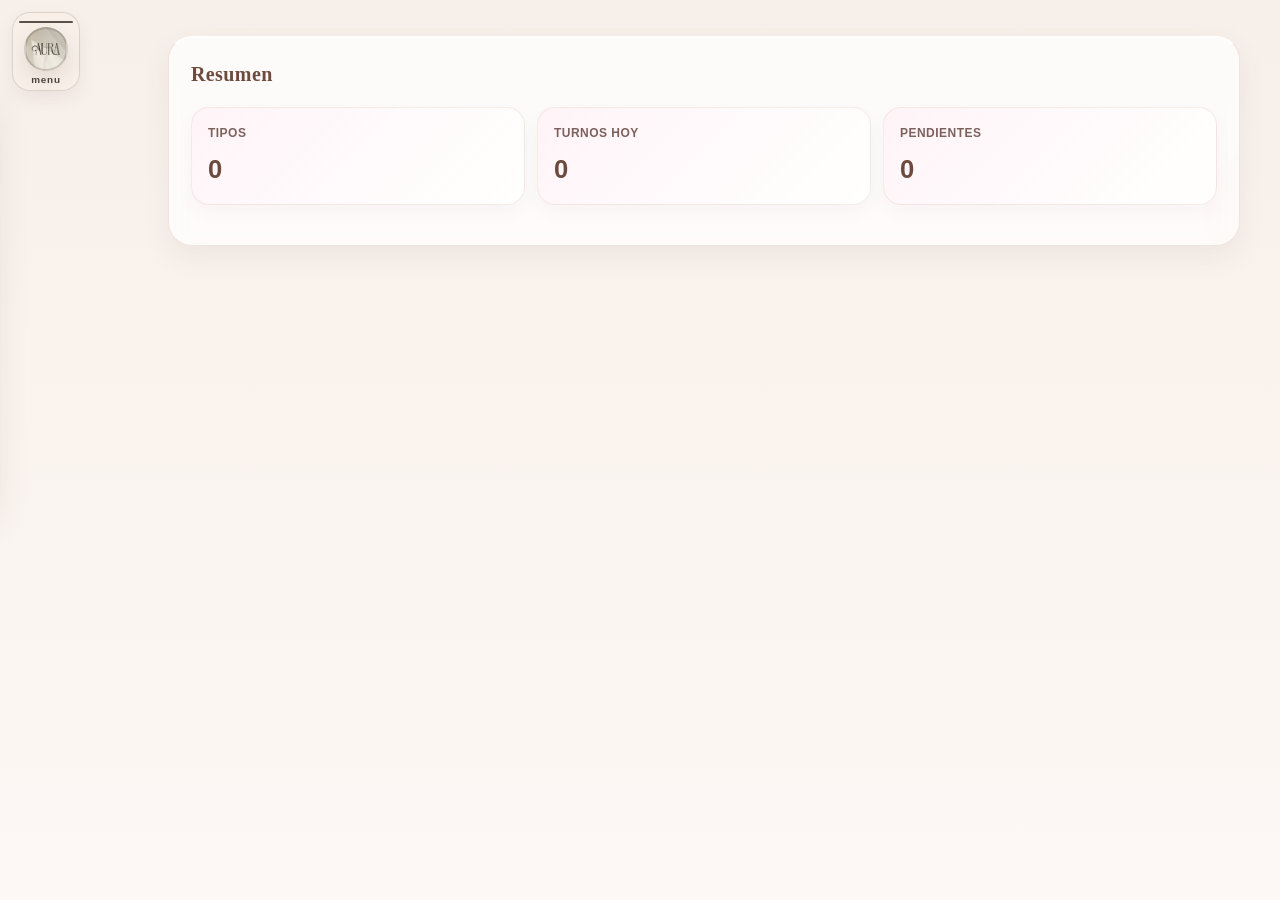
<file: index.html>
﻿<!DOCTYPE html>
<html lang="es">
  <head>
    <meta charset="UTF-8" />
    <meta name="viewport" content="width=device-width, initial-scale=1, viewport-fit=cover" />
    <meta name="theme-color" content="#f7d6de" />
    <meta name="apple-mobile-web-app-capable" content="yes" />
    <meta name="apple-mobile-web-app-status-bar-style" content="black-translucent" />
    <meta name="apple-mobile-web-app-title" content="Aura Nails" />
    <meta name="format-detection" content="telephone=no" />
    <title>Aura Nails</title>
    <link rel="manifest" href="./manifest.json" />
    <link rel="icon" href="./assets/img/aura-icon.png" type="image/png" />
    <link rel="apple-touch-icon" href="./assets/img/aura-icon.png" />
    <link rel="stylesheet" href="./assets/css/styles.css" />
    <script src="./assets/js/app.js" defer></script>
  </head>
  <body data-page="home">
    <button id="abrir-menu" class="btn-opciones" type="button" aria-expanded="false" aria-controls="menu-lateral">
      <span class="opcion" aria-label="Abrir menú"></span>
      <span class="logoo" aria-label="Logo dentro del botón"></span>
      <p>menu</p>
    </button>

    <div id="menu-overlay" class="menu-overlay" aria-hidden="true"></div>

    <aside id="menu-lateral" class="menu-lateral" aria-label="Menú lateral" aria-hidden="true">
      <div class="menu-header">
        <h3>Menú</h3>
      </div>

      <nav class="menu-nav" aria-label="Menú principal">
        <a href="./index.html" class="active">Inicio</a>
        <a href="./pages/turnos.html">Sala</a>
        <a href="./pages/generarturno.html">Agregar turno</a>
        <a href="./pages/clientes.html">Clientes</a>
        <a href="./pages/tipos.html">Tipos</a>
        <a href="./pages/cuentabancaria.html">Cuenta</a>
        <a href="./pages/historial.html">Historial</a>
      </nav>
    </aside>

    <div class="app-shell">
      <main class="content">
        <section class="card">
          <h2>Resumen</h2>
          <div id="homeResumen"></div>
        </section>


      </main>
    </div>

    <div class="creator-watermark">© Alcorta Emir</div>
  </body>
</html>
</file>
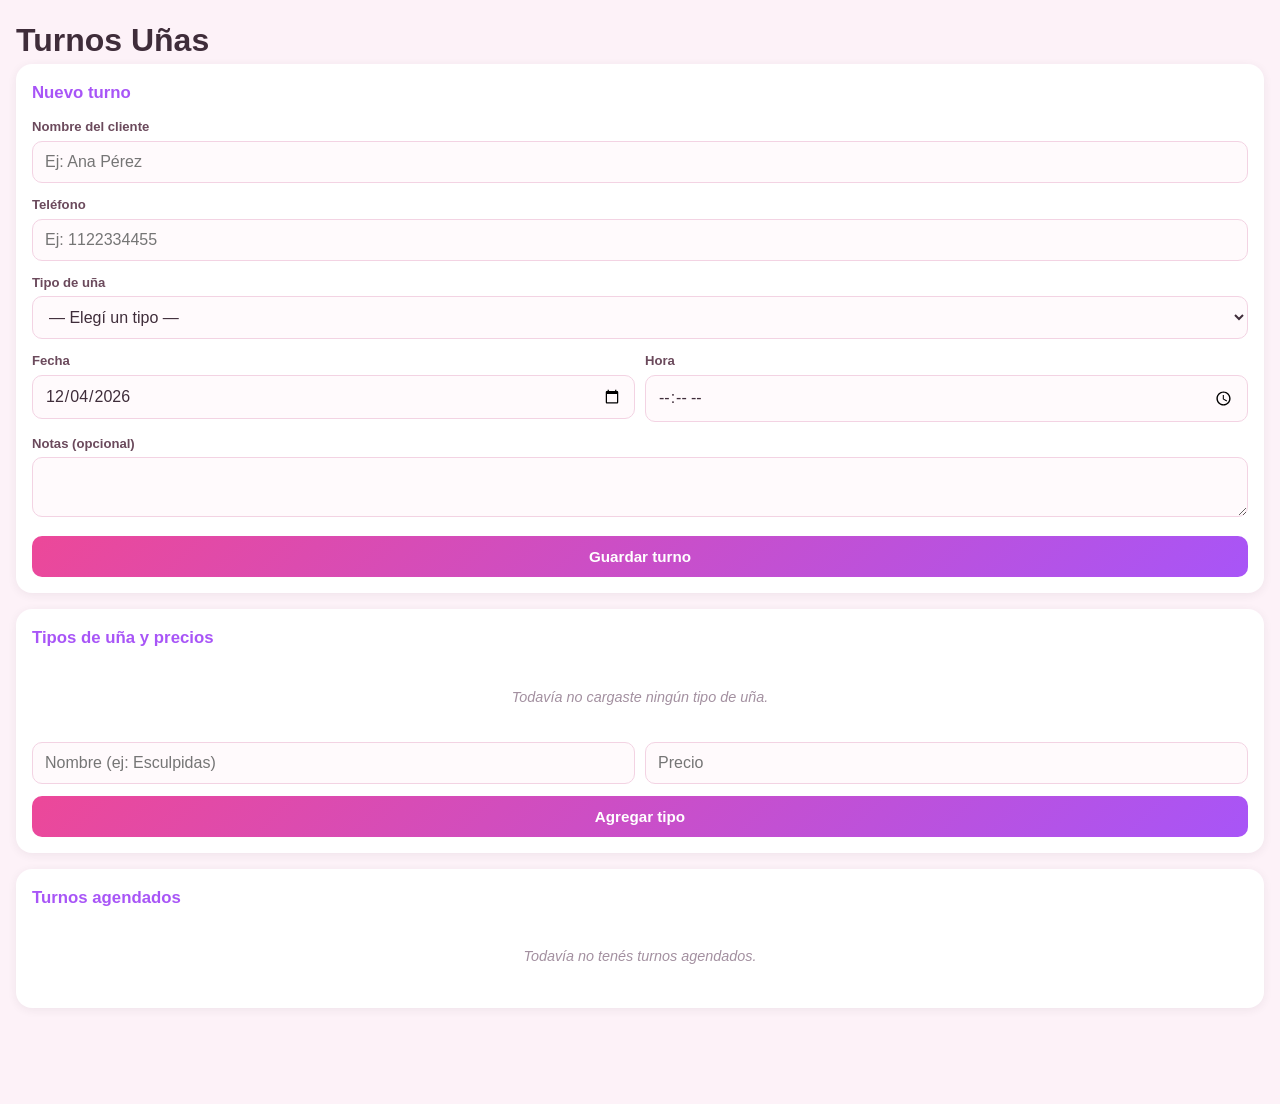
<file: aura.html>
<!DOCTYPE html>
<html lang="es">
<head>
<meta charset="UTF-8">
<meta name="viewport" content="width=device-width, initial-scale=1.0">
<title>Turnos Uñas</title>
<style>
  * { box-sizing: border-box; margin: 0; padding: 0; }

  body {
    font-family: -apple-system, BlinkMacSystemFont, "Segoe UI", Roboto, sans-serif;
    background: #fdf2f8;
    color: #3f2d3a;
    padding: 16px;
    padding-bottom: 80px;
    line-height: 1.5;
  }

  header {
    background: linear-gradient(135deg, #ec4899, #a855f7);
    color: #fff;
    padding: 20px 16px;
    border-radius: 16px;
    margin-bottom: 18px;
    text-align: center;
    box-shadow: 0 4px 14px rgba(236, 72, 153, .25);
  }

  header h1 { font-size: 1.35rem; }
  header p { font-size: .85rem; opacity: .9; margin-top: 4px; }

  .card {
    background: #fff;
    border-radius: 16px;
    padding: 16px;
    margin-bottom: 16px;
    box-shadow: 0 2px 10px rgba(63, 45, 58, .07);
  }

  .card h2 {
    font-size: 1.05rem;
    margin-bottom: 12px;
    color: #a855f7;
    display: flex;
    align-items: center;
    gap: 8px;
  }

  label {
    display: block;
    font-size: .82rem;
    font-weight: 600;
    margin-bottom: 4px;
    color: #6b4a5c;
  }

  input, select, textarea {
    width: 100%;
    padding: 11px 12px;
    border: 1.5px solid #f3d3e3;
    border-radius: 10px;
    font-size: 1rem;
    font-family: inherit;
    background: #fffafc;
    margin-bottom: 12px;
    color: #3f2d3a;
  }

  input:focus, select:focus, textarea:focus {
    outline: none;
    border-color: #ec4899;
    background: #fff;
  }

  textarea { resize: vertical; min-height: 60px; }

  .fila { display: flex; gap: 10px; }
  .fila > div { flex: 1; }

  button {
    border: none;
    border-radius: 10px;
    padding: 12px 16px;
    font-size: .95rem;
    font-weight: 600;
    font-family: inherit;
    cursor: pointer;
    background: linear-gradient(135deg, #ec4899, #a855f7);
    color: #fff;
    width: 100%;
    transition: transform .1s, opacity .2s;
  }

  button:active { transform: scale(.98); }
  button.secundario {
    background: #fdf2f8;
    color: #a855f7;
    border: 1.5px solid #f3d3e3;
    width: auto;
  }

  .precio-visto {
    font-size: .85rem;
    color: #a855f7;
    font-weight: 600;
    margin: -6px 0 12px;
    min-height: 20px;
  }

  .turno {
    border-left: 4px solid #ec4899;
    background: #fffafc;
    border-radius: 10px;
    padding: 12px;
    margin-bottom: 10px;
  }

  .turno .nombre {
    font-weight: 700;
    font-size: 1rem;
    margin-bottom: 2px;
  }

  .turno .detalle {
    font-size: .85rem;
    color: #6b4a5c;
    margin-bottom: 8px;
  }

  .turno .detalle span { display: block; }

  .turno .precio {
    font-weight: 700;
    color: #a855f7;
  }

  .estado {
    display: inline-block;
    font-size: .7rem;
    font-weight: 700;
    padding: 3px 9px;
    border-radius: 20px;
    text-transform: uppercase;
    letter-spacing: .4px;
    margin-bottom: 6px;
  }

  .estado.pendiente  { background: #fef3c7; color: #b45309; }
  .estado.confirmado { background: #dbeafe; color: #1d4ed8; }
  .estado.realizado  { background: #dcfce7; color: #15803d; }
  .estado.cancelado  { background: #fee2e2; color: #b91c1c; }

  .acciones {
    display: flex;
    gap: 6px;
    flex-wrap: wrap;
    margin-top: 8px;
  }

  .acciones button {
    width: auto;
    flex: 1;
    padding: 7px 8px;
    font-size: .75rem;
    border-radius: 8px;
    background: #fdf2f8;
    color: #a855f7;
    border: 1.5px solid #f3d3e3;
  }

  .acciones button.borrar {
    background: #fff1f2;
    color: #e11d48;
    border-color: #fecdd3;
  }

  .tipo-lista {
    display: flex;
    flex-direction: column;
    gap: 8px;
    margin-bottom: 12px;
  }

  .tipo-item {
    display: flex;
    justify-content: space-between;
    align-items: center;
    background: #fffafc;
    border: 1.5px solid #f3d3e3;
    border-radius: 10px;
    padding: 10px 12px;
    font-size: .9rem;
  }

  .tipo-item strong { color: #3f2d3a; }
  .tipo-item span { color: #a855f7; font-weight: 700; }

  .vacio {
    text-align: center;
    color: #a390a0;
    font-size: .9rem;
    padding: 24px 12px;
    font-style: italic;
  }

  .toast {
    position: fixed;
    bottom: 20px;
    left: 50%;
    transform: translateX(-50%);
    background: #3f2d3a;
    color: #fff;
    padding: 11px 20px;
    border-radius: 30px;
    font-size: .88rem;
    opacity: 0;
    pointer-events: none;
    transition: opacity .3s, bottom .3s;
    z-index: 100;
  }

  .toast.visible { opacity: 1; bottom: 30px; }

  @media (max-width: 380px) {
    .fila { flex-direction: column; gap: 0; }
  }
</style>
</head>
<body>

<h1>Turnos Uñas</h1>

<div class="card">
  <h2>Nuevo turno</h2>
  <label>Nombre del cliente</label>
  <input id="nombre" type="text" placeholder="Ej: Ana Pérez">

  <label>Teléfono</label>
  <input id="telefono" type="tel" placeholder="Ej: 1122334455">

  <label>Tipo de uña</label>
  <select id="tipo"></select>

  <div class="fila">
    <div>
      <label>Fecha</label>
      <input id="fecha" type="date">
    </div>
    <div>
      <label>Hora</label>
      <input id="hora" type="time">
    </div>
  </div>

  <label>Notas (opcional)</label>
  <textarea id="notas" rows="2"></textarea>

  <button onclick="guardarTurno()">Guardar turno</button>
</div>

<div class="card">
  <h2>Tipos de uña y precios</h2>
  <div id="listaTipos"></div>
  <div class="fila" style="margin-top:10px">
    <input id="nuevoTipoNombre" type="text" placeholder="Nombre (ej: Esculpidas)">
    <input id="nuevoTipoPrecio" type="number" placeholder="Precio">
  </div>
  <button class="sec" onclick="agregarTipo()">Agregar tipo</button>
</div>

<div class="card">
  <h2>Turnos agendados</h2>
  <div id="listaTurnos"></div>
</div>

<div id="toast" class="toast" aria-live="polite"></div>

<script>
const DB_NOMBRE = "turnosDB";
const DB_VERSION = 1;

let db = null;

const $ = (id) => document.getElementById(id);

function toast(msg) {
  const t = $("toast");
  if (!t) return;
  t.textContent = msg;
  t.classList.add("visible");
  clearTimeout(t._timer);
  t._timer = setTimeout(() => t.classList.remove("visible"), 2200);
}

function abrirDB() {
  return new Promise((res, rej) => {
    const req = indexedDB.open(DB_NOMBRE, DB_VERSION);
    req.onupgradeneeded = (e) => {
      const d = e.target.result;
      if (!d.objectStoreNames.contains("tipos")) {
        const tipos = d.createObjectStore("tipos", { keyPath: "id", autoIncrement: true });
        tipos.createIndex("nombre", "nombre", { unique: true });
      }
      if (!d.objectStoreNames.contains("turnos")) {
        const turnos = d.createObjectStore("turnos", { keyPath: "id", autoIncrement: true });
        turnos.createIndex("fecha", "fecha", { unique: false });
      }
    };
    req.onsuccess = (e) => {
      db = e.target.result;
      res(db);
    };
    req.onerror = (e) => rej(e.target.error || new Error("No se pudo abrir la base de datos"));
  });
}

function guardar(store, dato) {
  if (!db) return Promise.reject(new Error("La base de datos no está abierta"));

  return new Promise((res, rej) => {
    const tx = db.transaction(store, "readwrite");
    const req = tx.objectStore(store).put(dato);
    req.onsuccess = () => res(req.result);
    req.onerror = (e) => rej(e.target.error || new Error(`Error guardando en ${store}`));
  });
}

function listar(store) {
  if (!db) return Promise.resolve([]);

  return new Promise((res, rej) => {
    const tx = db.transaction(store, "readonly");
    const req = tx.objectStore(store).getAll();
    req.onsuccess = () => res(req.result || []);
    req.onerror = (e) => rej(e.target.error || new Error(`Error listando ${store}`));
  });
}

function borrar(store, id) {
  if (!db) return Promise.reject(new Error("La base de datos no está abierta"));

  return new Promise((res, rej) => {
    const tx = db.transaction(store, "readwrite");
    const req = tx.objectStore(store).delete(id);
    req.onsuccess = () => res(true);
    req.onerror = (e) => rej(e.target.error || new Error(`Error borrando de ${store}`));
  });
}

function hoyISO() {
  const d = new Date();
  const mes = String(d.getMonth() + 1).padStart(2, "0");
  const dia = String(d.getDate()).padStart(2, "0");
  return `${d.getFullYear()}-${mes}-${dia}`;
}

function formatearFecha(iso) {
  if (!iso || !iso.includes("-")) return "--";
  const [a, m, d] = iso.split("-");
  return `${d}/${m}/${a}`;
}

const NOMBRE_ESTADO = {
  pendiente: "Pendiente",
  confirmado: "Confirmado",
  realizado: "Realizado",
  cancelado: "Cancelado"
};

async function cargarSelectTipos() {
  const sel = $("tipo");
  if (!sel) return;

  const tipos = await listar("tipos");
  sel.innerHTML = '<option value="">— Elegí un tipo —</option>';

  for (const t of tipos) {
    const op = document.createElement("option");
    op.value = String(t.id);
    op.textContent = `${t.nombre} — $${Number(t.precio).toFixed(2)}`;
    op.dataset.precio = String(Number(t.precio) || 0);
    op.dataset.nombre = t.nombre || "";
    sel.appendChild(op);
  }
}

async function renderTipos() {
  const cont = $("listaTipos");
  if (!cont) return;

  const tipos = await listar("tipos");

  if (tipos.length === 0) {
    cont.innerHTML = '<p class="vacio">Todavía no cargaste ningún tipo de uña.</p>';
    cont.className = "";
    return;
  }

  cont.innerHTML = "";
  cont.className = "tipo-lista";

  for (const t of tipos) {
    const div = document.createElement("div");
    div.className = "tipo-item";

    const nombre = document.createElement("strong");
    nombre.textContent = t.nombre;

    const precio = document.createElement("span");
    precio.textContent = `$${Number(t.precio).toFixed(2)}`;

    const btn = document.createElement("button");
    btn.textContent = "Borrar";
    btn.className = "secundario";
    btn.type = "button";
    btn.onclick = async () => {
      try {
        await borrar("tipos", t.id);
        toast("Tipo eliminado");
        await renderTipos();
        await cargarSelectTipos();
      } catch (error) {
        console.error(error);
        toast("No se pudo eliminar el tipo");
      }
    };

    div.append(nombre, precio, btn);
    cont.appendChild(div);
  }
}

async function agregarTipo() {
  const nombreInput = $("nuevoTipoNombre");
  const precioInput = $("nuevoTipoPrecio");

  if (!nombreInput || !precioInput) return;

  const nombre = nombreInput.value.trim();
  const precio = Number(precioInput.value);

  if (!nombre || Number.isNaN(precio) || precio <= 0) {
    toast("Ingresá un nombre y precio válido");
    return;
  }

  try {
    await guardar("tipos", { nombre, precio });
    nombreInput.value = "";
    precioInput.value = "";
    toast("Tipo agregado");
    await renderTipos();
    await cargarSelectTipos();
  } catch (error) {
    console.error(error);
    toast("Ese tipo ya existe o hubo un error");
  }
}

async function renderTurnos() {
  const cont = $("listaTurnos");
  if (!cont) return;

  const turnos = await listar("turnos");

  if (turnos.length === 0) {
    cont.innerHTML = '<p class="vacio">Todavía no tenés turnos agendados.</p>';
    return;
  }

  turnos.sort((a, b) => `${a.fecha || ""}T${a.hora || "00:00"}`.localeCompare(`${b.fecha || ""}T${b.hora || "00:00"}`));
  cont.innerHTML = "";

  for (const t of turnos) {
    const card = document.createElement("div");
    card.className = "turno";

    const estado = document.createElement("div");
    estado.className = `estado ${t.estado || "pendiente"}`;
    estado.textContent = NOMBRE_ESTADO[t.estado || "pendiente"] || "Pendiente";

    const nombre = document.createElement("div");
    nombre.className = "nombre";
    nombre.textContent = t.nombre || "Sin nombre";

    const detalle = document.createElement("div");
    detalle.className = "detalle";
    detalle.innerHTML = `
      <span>${formatearFecha(t.fecha)} · ${t.hora || "--:--"}</span>
      <span>${t.tipoNombre || "Sin tipo"} · ${t.telefono || "Sin teléfono"}</span>
      ${t.notas ? `<span>Notas: ${t.notas}</span>` : ""}
    `;

    const precio = document.createElement("div");
    precio.className = "precio";
    precio.textContent = `$${Number(t.precio || 0).toFixed(2)}`;

    const acciones = document.createElement("div");
    acciones.className = "acciones";

    const pasos = [
      ["Pendiente", "pendiente"],
      ["Confirmado", "confirmado"],
      ["Realizado", "realizado"],
      ["Cancelado", "cancelado"]
    ];

    for (const [label, estadoKey] of pasos) {
      const btn = document.createElement("button");
      btn.type = "button";
      btn.textContent = label;
      btn.onclick = async () => {
        try {
          t.estado = estadoKey;
          await guardar("turnos", t);
          await renderTurnos();
        } catch (error) {
          console.error(error);
          toast("No se pudo actualizar el turno");
        }
      };
      acciones.appendChild(btn);
    }

    const borrarBtn = document.createElement("button");
    borrarBtn.type = "button";
    borrarBtn.textContent = "Borrar";
    borrarBtn.className = "borrar";
    borrarBtn.onclick = async () => {
      try {
        await borrar("turnos", t.id);
        toast("Turno eliminado");
        await renderTurnos();
      } catch (error) {
        console.error(error);
        toast("No se pudo eliminar el turno");
      }
    };
    acciones.appendChild(borrarBtn);

    card.append(estado, nombre, detalle, precio, acciones);
    cont.appendChild(card);
  }
}

async function guardarTurno() {
  const nombreInput = $("nombre");
  const telefonoInput = $("telefono");
  const tipoSelect = $("tipo");
  const fechaInput = $("fecha");
  const horaInput = $("hora");
  const notasInput = $("notas");

  if (!nombreInput || !telefonoInput || !tipoSelect || !fechaInput || !horaInput || !notasInput) return;

  const nombre = nombreInput.value.trim();
  const telefono = telefonoInput.value.trim();
  const tipoId = tipoSelect.value;
  const fecha = fechaInput.value;
  const hora = horaInput.value;
  const notas = notasInput.value.trim();
  const tipoSel = tipoSelect.selectedOptions[0];

  if (!nombre || !telefono || !tipoId || !fecha) {
    toast("Completá nombre, teléfono, tipo y fecha");
    return;
  }

  const tipo = {
    id: Number(tipoId),
    nombre: tipoSel?.dataset?.nombre || "",
    precio: Number(tipoSel?.dataset?.precio || 0)
  };

  const turno = {
    nombre,
    telefono,
    tipoId: tipo.id,
    tipoNombre: tipo.nombre,
    precio: tipo.precio,
    fecha,
    hora,
    notas,
    estado: "pendiente"
  };

  try {
    await guardar("turnos", turno);
    toast("Turno guardado");

    nombreInput.value = "";
    telefonoInput.value = "";
    tipoSelect.value = "";
    fechaInput.value = hoyISO();
    horaInput.value = "";
    notasInput.value = "";

    await renderTurnos();
  } catch (error) {
    console.error(error);
    toast("No se pudo guardar el turno");
  }
}

async function iniciarApp() {
  const fechaInput = $("fecha");
  if (fechaInput) fechaInput.value = hoyISO();

  await abrirDB();
  await renderTipos();
  await cargarSelectTipos();
  await renderTurnos();
}

window.addEventListener("DOMContentLoaded", iniciarApp);
</script>
</body>
</html>
</file>
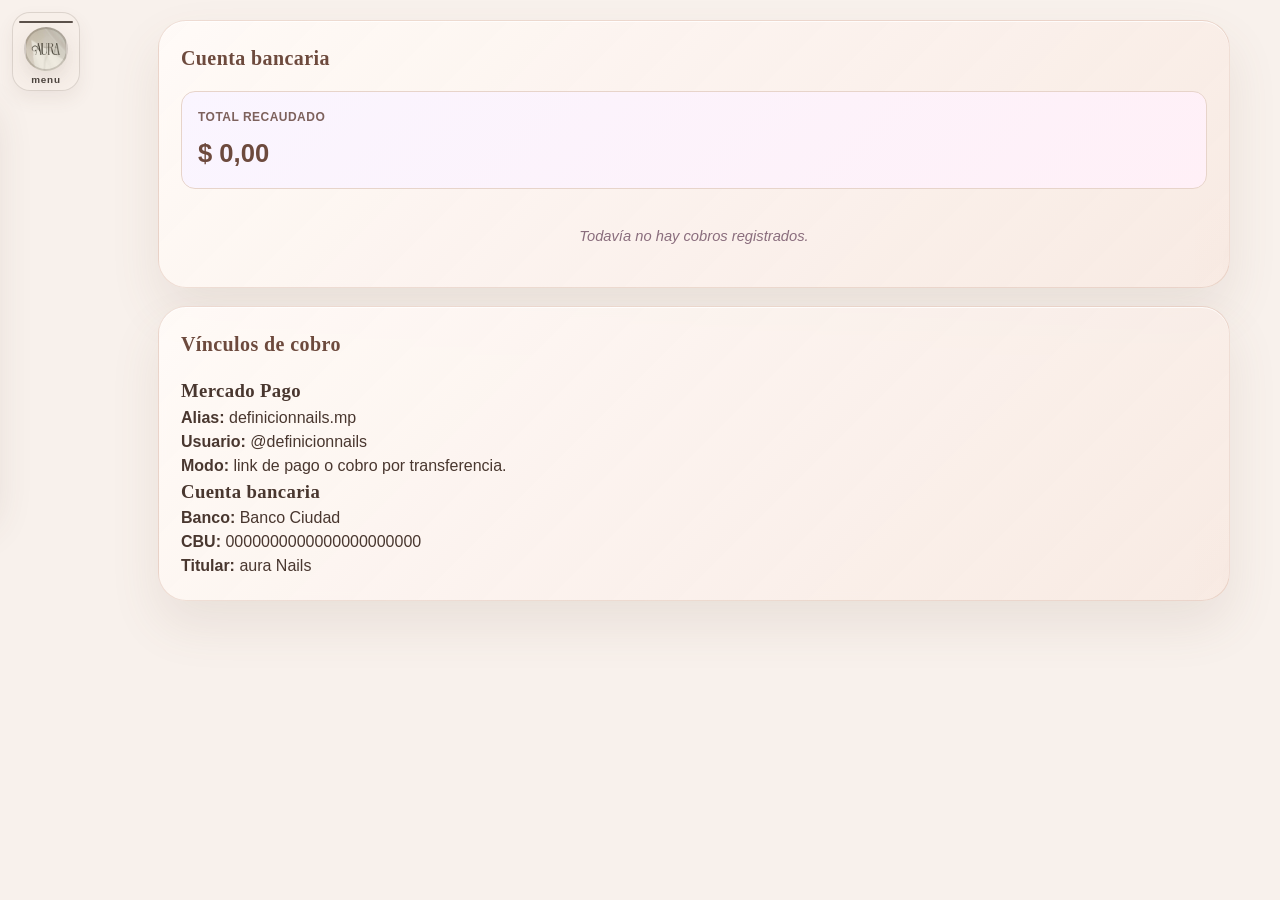
<file: cuentabancaria.html>
<!DOCTYPE html>
<html lang="es">
  <head>
    <meta charset="UTF-8" />
    <meta name="viewport" content="width=device-width, initial-scale=1.0" />
    <title>Aura Nails</title>
    <link rel="manifest" href="manifest.json" />
    <link rel="icon" href="aura-icon.png" type="image/png" />
    <link rel="apple-touch-icon" href="aura-icon.png" />
    <link rel="stylesheet" href="styles.css" />
    <script src="app.js" defer></script>
  </head>
  <body data-page="cuenta">
    <button id="abrir-menu" class="btn-opciones" type="button" aria-expanded="false" aria-controls="menu-lateral">
      <span class="opcion" aria-label="Abrir menú"></span>
      <span class="logoo" aria-label="Logo dentro del botón"></span>
      <p>menu</p>
    </button>

    <div id="menu-overlay" class="menu-overlay" aria-hidden="true"></div>

    <aside id="menu-lateral" class="menu-lateral" aria-label="Menú lateral" aria-hidden="true">
      <div class="menu-header">
        <h3>Menú</h3>
      </div>

      <nav class="menu-nav" aria-label="Menú principal">
        <a href="index.html">Inicio</a>
        <a href="turnos.html">Sala</a>
        <a href="generarturno.html">Agregar turno</a>
        <a href="tipos.html">Tipos</a>
        <a href="cuentabancaria.html" class="active">Cuenta</a>
        <a href="historial.html">Historial</a>
      </nav>
    </aside>

    <div class="app-shell">
      <main class="content">
        <section class="card">
          <h2>Cuenta bancaria</h2>

          <div class="summary-grid">
            <div class="summary-card">
              <strong>Total recaudado</strong>
              <span id="totalCuenta">$0.00</span>
            </div>
          </div>

          <div id="listaCuenta" class="turnos-lista"></div>
        </section>

        <section class="card">
          <h2>Vínculos de cobro</h2>

          <div class="datos-cuenta">
            <div class="box">
              <h3>Mercado Pago</h3>
              <p><strong>Alias:</strong> definicionnails.mp</p>
              <p><strong>Usuario:</strong> @definicionnails</p>
              <p><strong>Modo:</strong> link de pago o cobro por transferencia.</p>
            </div>

            <div class="box">
              <h3>Cuenta bancaria</h3>
              <p><strong>Banco:</strong> Banco Ciudad</p>
              <p><strong>CBU:</strong> 0000000000000000000000</p>
              <p><strong>Titular:</strong> aura Nails</p>
            </div>
          </div>
        </section>
      </main>
    </div>

    <div id="toast" class="toast" aria-live="polite"></div>
  </body>
</html>
</file>
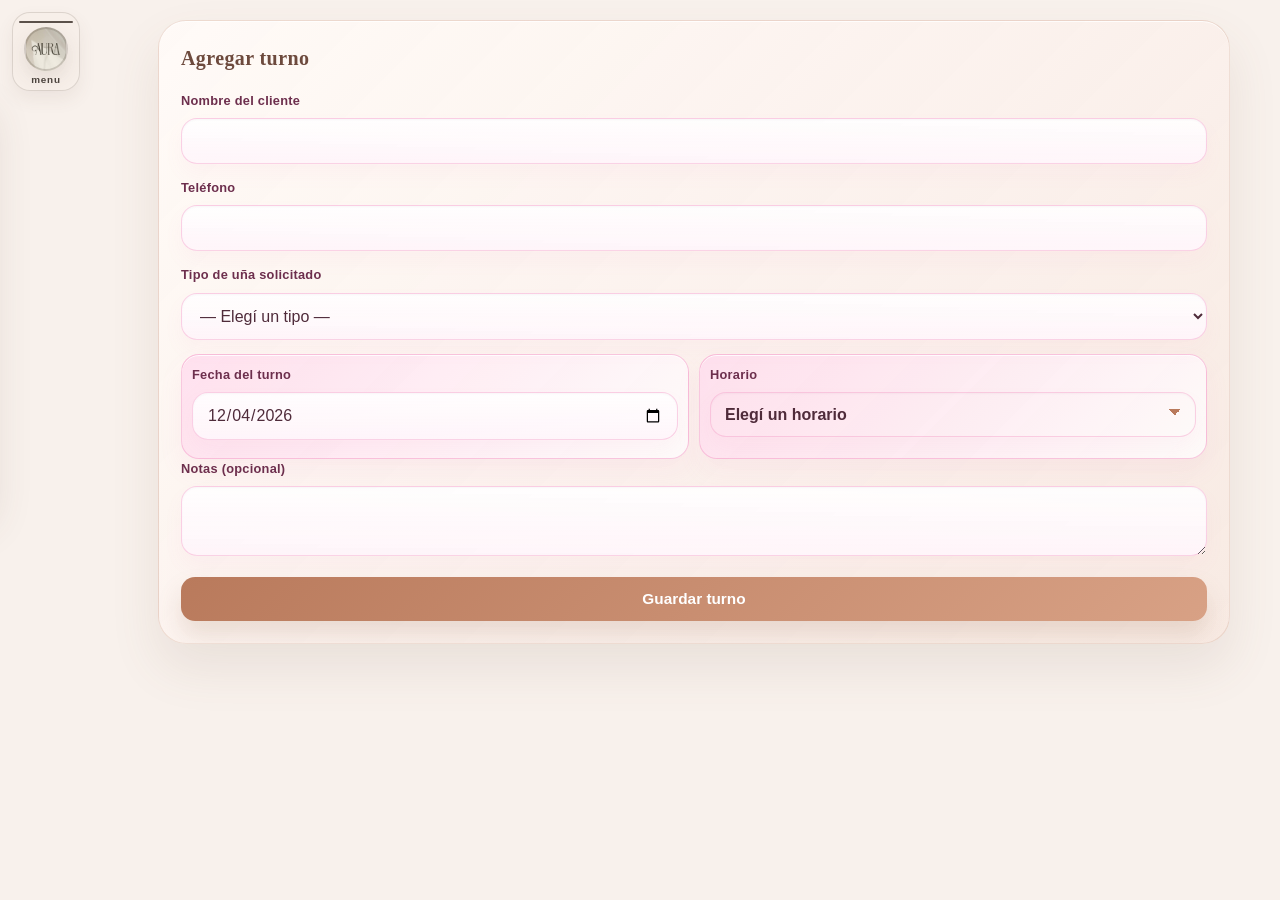
<file: generarturno.html>
<!DOCTYPE html>
<html lang="es">
  <head>
    <meta charset="UTF-8" />
    <meta name="viewport" content="width=device-width, initial-scale=1.0" />
    <title>Aura Nails</title>
    <link rel="manifest" href="manifest.json" />
    <link rel="icon" href="aura-icon.png" type="image/png" />
    <link rel="apple-touch-icon" href="aura-icon.png" />
    <link rel="stylesheet" href="styles.css" />
    <script src="app.js" defer></script>
  </head>
  <body data-page="generarturno">
    <button id="abrir-menu" class="btn-opciones" type="button" aria-expanded="false" aria-controls="menu-lateral">
      <span class="opcion" aria-label="Abrir menú"></span>
      <span class="logoo" aria-label="Logo dentro del botón"></span>
      <p>menu</p>
    </button>

    <div id="menu-overlay" class="menu-overlay" aria-hidden="true"></div>

    <aside id="menu-lateral" class="menu-lateral" aria-label="Menú lateral" aria-hidden="true">
      <div class="menu-header">
        <h3>Menú</h3>
      </div>

      <nav class="menu-nav" aria-label="Menú principal">
        <a href="index.html">Inicio</a>
        <a href="turnos.html">Sala</a>
        <a href="generarturno.html" class="active">Agregar turno</a>
        <a href="tipos.html">Tipos</a>
        <a href="cuentabancaria.html">Cuenta</a>
        <a href="historial.html">Historial</a>
      </nav>
    </aside>

    <div class="app-shell">
      <main class="content">
        <section class="card">
          <h2>Agregar turno</h2>

          <label for="nombre">Nombre del cliente</label>
          <input id="nombre" type="text" />

          <label for="telefono">Teléfono</label>
          <input id="telefono" type="tel" />

          <label for="tipo">Tipo de uña solicitado</label>
          <select id="tipo"></select>

          <div class="fila">
            <div class="slot-wrap date-picker-shell">
              <label for="fecha">Fecha del turno</label>
              <input id="fecha" type="date" class="simple-date-input" value="" />
            </div>
            <div class="slot-wrap">
              <label for="hora">Horario</label>
              <select id="hora" class="slot-select" disabled>
                <option value="">Cargando horarios...</option>
              </select>
            </div>
          </div>

          <label for="notas">Notas (opcional)</label>
          <textarea id="notas" rows="2"></textarea>

          <button type="button" onclick="guardarTurno()">Guardar turno</button>
        </section>
      </main>
    </div>

    <div id="toast" class="toast" aria-live="polite"></div>
  </body>
</html>
</file>
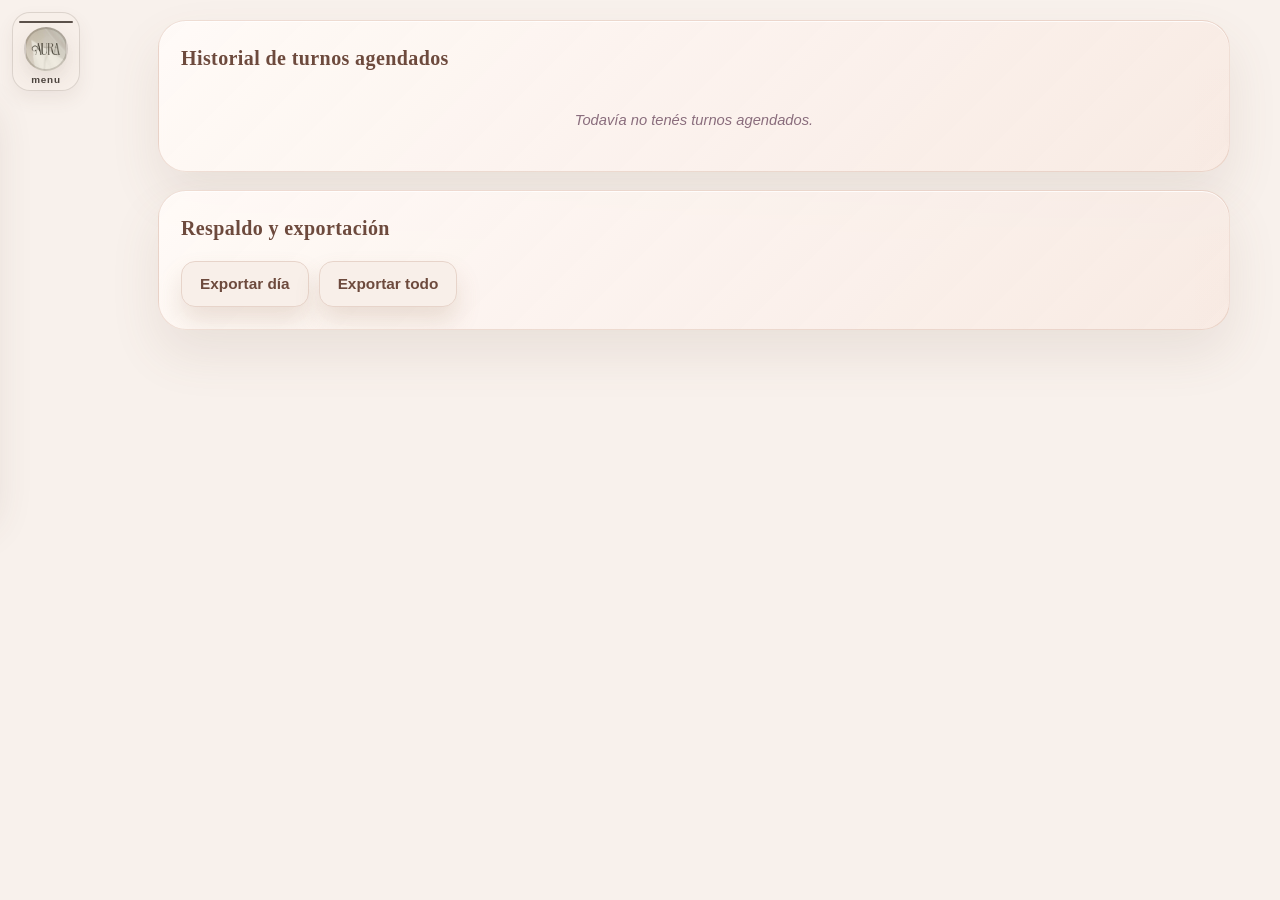
<file: historial.html>
<!DOCTYPE html>
<html lang="es">
  <head>
    <meta charset="UTF-8" />
    <meta name="viewport" content="width=device-width, initial-scale=1.0" />
    <title>Aura Nails</title>
    <link rel="manifest" href="manifest.json" />
    <link rel="icon" href="aura-icon.png" type="image/png" />
    <link rel="apple-touch-icon" href="aura-icon.png" />
    <link rel="stylesheet" href="styles.css" />
    <script src="app.js" defer></script>
  </head>
  <body data-page="historial">
    <button id="abrir-menu" class="btn-opciones" type="button" aria-expanded="false" aria-controls="menu-lateral">
      <span class="opcion" aria-label="Abrir menú"></span>
      <span class="logoo" aria-label="Logo dentro del botón"></span>
      <p>menu</p>
    </button>

    <div id="menu-overlay" class="menu-overlay" aria-hidden="true"></div>

    <aside id="menu-lateral" class="menu-lateral" aria-label="Menú lateral" aria-hidden="true">
      <div class="menu-header">
        <h3>Menú</h3>
      </div>

      <nav class="menu-nav" aria-label="Menú principal">
        <a href="index.html">Inicio</a>
        <a href="turnos.html">Sala</a>
        <a href="generarturno.html">Agregar turno</a>
        <a href="tipos.html">Tipos</a>
        <a href="cuentabancaria.html">Cuenta</a>
        <a href="historial.html" class="active">Historial</a>
      </nav>
    </aside>

    <div class="app-shell">
      <main class="content">
        <section class="card">
          <h2>Historial de turnos agendados</h2>
          <div id="listaTurnos"></div>
        </section>

        <section class="card">
          <h2>Respaldo y exportación</h2>
          <div class="fila">
            <button id="btnExportarDia" type="button" class="secundario">Exportar día</button>
            <button id="btnExportarTodo" type="button" class="secundario">Exportar todo</button>
          </div>
        </section>
      </main>
    </div>

    <div id="toast" class="toast" aria-live="polite"></div>

    <div id="avisoRespaldo" class="aviso-respaldo">
      <p id="avisoTexto">Respaldo listo.</p>
      <div class="aviso-botones">
        <button id="btnAbrirSheets" type="button" class="secundario">Guardar y abrir Drive</button>
        <button id="btnCompartir" type="button" class="secundario">Compartir</button>
        <button id="btnCerrarAviso" type="button" class="secundario">Cerrar</button>
      </div>
    </div>
  </body>
</html>
</file>
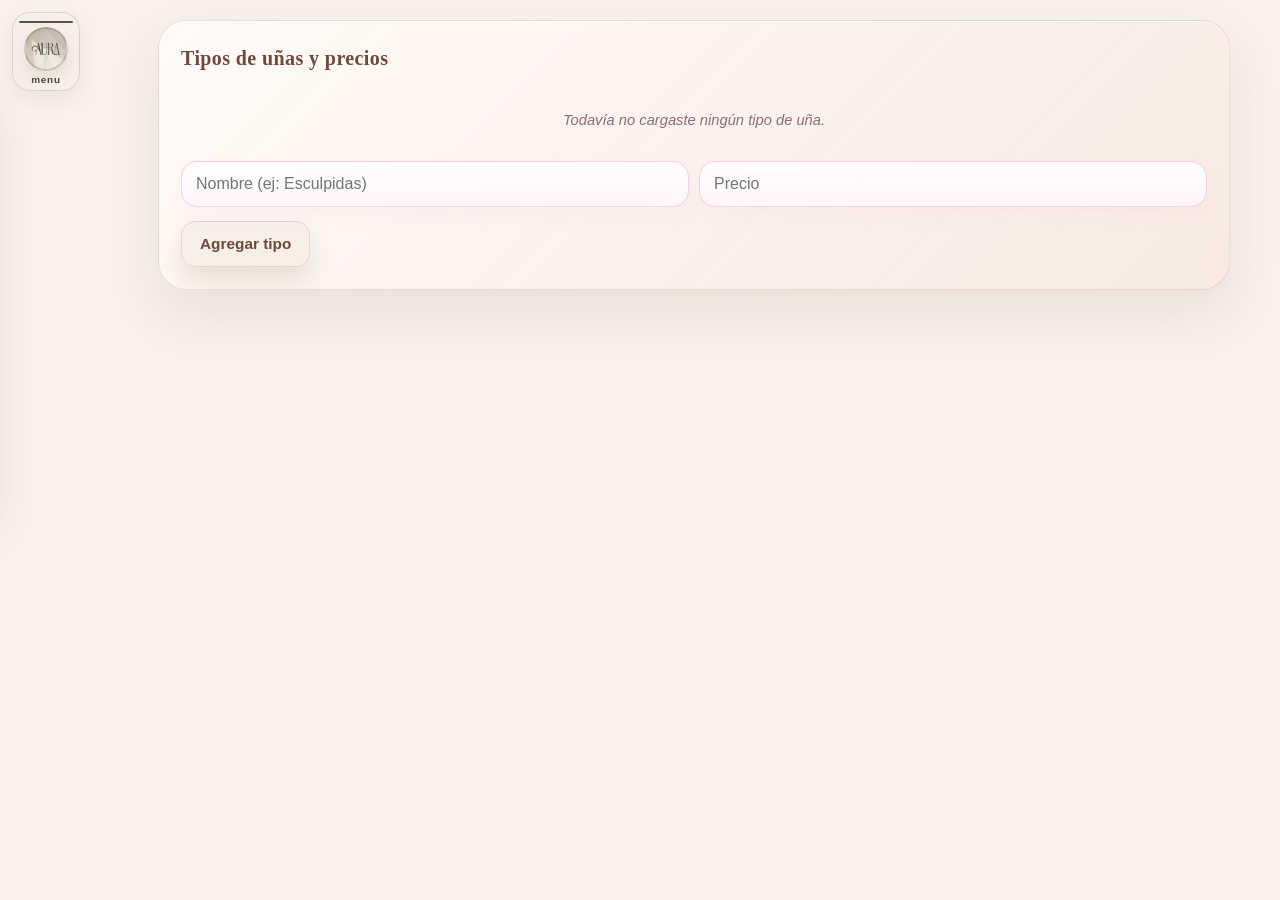
<file: tipos.html>
<!DOCTYPE html>
<html lang="es">
  <head>
    <meta charset="UTF-8" />
    <meta name="viewport" content="width=device-width, initial-scale=1.0" />
    <title>Aura Nails</title>
    <link rel="manifest" href="manifest.json" />
    <link rel="icon" href="aura-icon.png" type="image/png" />
    <link rel="apple-touch-icon" href="aura-icon.png" />
    <link rel="stylesheet" href="styles.css" />
    <script src="app.js" defer></script>
  </head>
  <body data-page="tipos">
    <button id="abrir-menu" class="btn-opciones" type="button" aria-expanded="false" aria-controls="menu-lateral">
      <span class="opcion" aria-label="Abrir menú"></span>
      <span class="logoo" aria-label="Logo dentro del botón"></span>
      <p>menu</p>
    </button>

    <div id="menu-overlay" class="menu-overlay" aria-hidden="true"></div>

    <aside id="menu-lateral" class="menu-lateral" aria-label="Menú lateral" aria-hidden="true">
      <div class="menu-header">
        <h3>Menú</h3>
      </div>

      <nav class="menu-nav" aria-label="Menú principal">
        <a href="index.html">Inicio</a>
        <a href="turnos.html">Sala</a>
        <a href="generarturno.html">Agregar turno</a>
        <a href="tipos.html" class="active">Tipos</a>
        <a href="cuentabancaria.html">Cuenta</a>
        <a href="historial.html">Historial</a>
      </nav>
    </aside>

    <div class="app-shell">
      <main class="content">
        <section class="card">
          <h2>Tipos de uñas y precios</h2>
          <div id="listaTipos"></div>

          <div class="fila" style="margin-top: 12px;">
            <div>
              <input id="nuevoTipoNombre" type="text" placeholder="Nombre (ej: Esculpidas)" />
            </div>
            <div>
              <input id="nuevoTipoPrecio" type="number" placeholder="Precio" />
            </div>
          </div>

          <button type="button" class="secundario" onclick="agregarTipo()">Agregar tipo</button>
        </section>
      </main>
    </div>

    <div id="toast" class="toast" aria-live="polite"></div>
  </body>
</html>
</file>
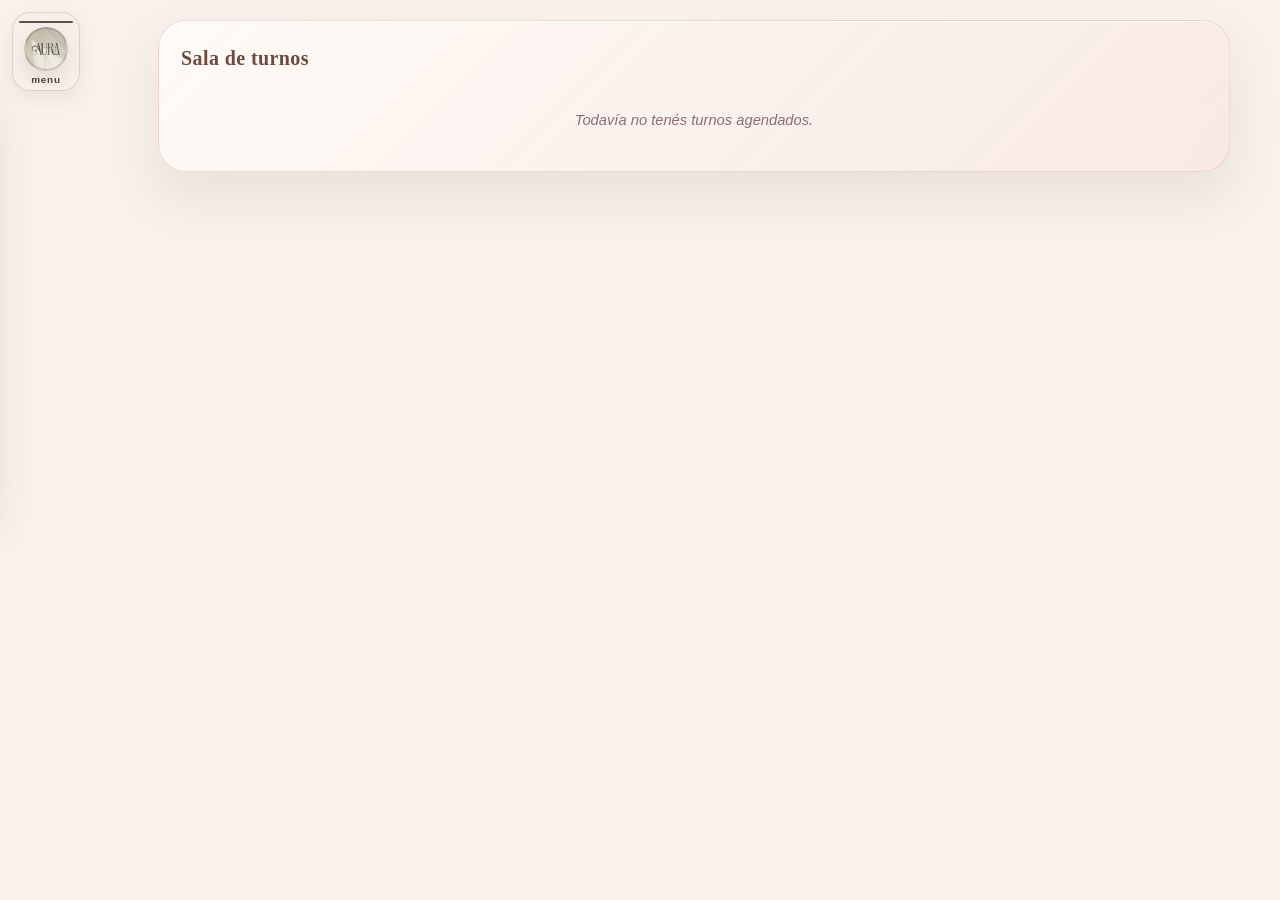
<file: turnos.html>
<!DOCTYPE html>
<html lang="es">
  <head>
    <meta charset="UTF-8" />
    <meta name="viewport" content="width=device-width, initial-scale=1.0" />
    <title>Aura Nails</title>
    <link rel="manifest" href="manifest.json" />
    <link rel="icon" href="aura-icon.png" type="image/png" />
    <link rel="apple-touch-icon" href="aura-icon.png" />
    <link rel="stylesheet" href="styles.css" />
    <script src="app.js" defer></script>
  </head>
  <body data-page="turnos">
    <button id="abrir-menu" class="btn-opciones" type="button" aria-expanded="false" aria-controls="menu-lateral">
      <span class="opcion" aria-label="Abrir menú"></span>
      <span class="logoo" aria-label="Logo dentro del botón"></span>
      <p>menu</p>
    </button>

    <div id="menu-overlay" class="menu-overlay" aria-hidden="true"></div>

    <aside id="menu-lateral" class="menu-lateral" aria-label="Menú lateral" aria-hidden="true">
      <div class="menu-header">
        <h3>Menú</h3>
      </div>

      <nav class="menu-nav" aria-label="Menú principal">
        <a href="index.html">Inicio</a>
        <a href="turnos.html" class="active">Sala</a>
        <a href="generarturno.html">Agregar turno</a>
        <a href="tipos.html">Tipos</a>
        <a href="cuentabancaria.html">Cuenta</a>
        <a href="historial.html">Historial</a>
      </nav>
    </aside>

    <div class="app-shell">
      <main class="content">
        <section class="card">
          <h2>Sala de turnos</h2>
          <div id="listaTurnos"></div>
        </section>


      </main>
    </div>

    <div id="toast" class="toast" aria-live="polite"></div>

    <div id="avisoRespaldo" class="aviso-respaldo">
      <p id="avisoTexto">Respaldo listo.</p>
      <div class="aviso-botones">
        <button id="btnAbrirSheets" type="button" class="secundario">Abrir en Drive</button>
        <button id="btnCompartir" type="button" class="secundario">Compartir</button>
        <button id="btnCerrarAviso" type="button" class="secundario">Cerrar</button>
      </div>
    </div>
  </body>
</html>
</file>
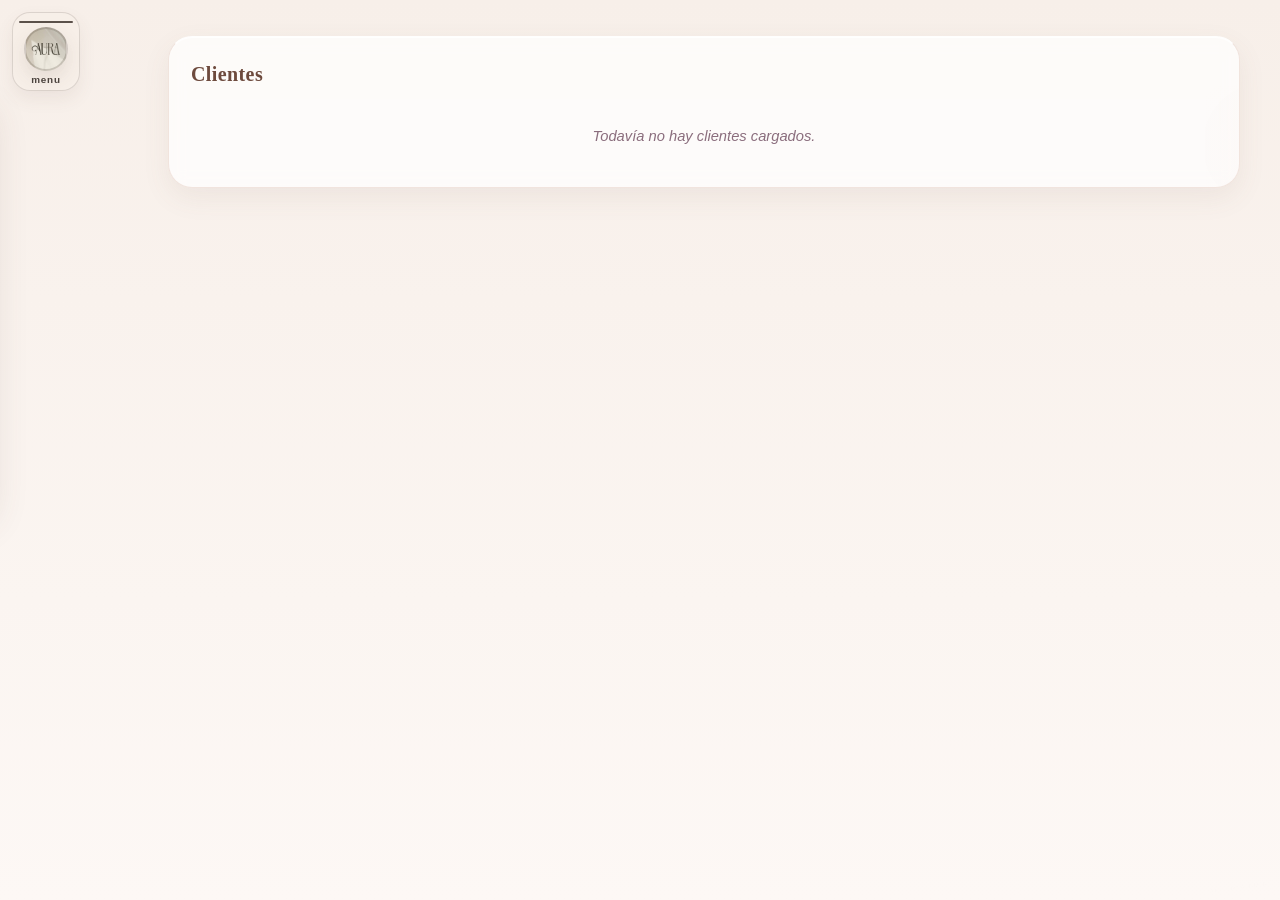
<file: pages/clientes.html>
<!DOCTYPE html>
<html lang="es">
  <head>
    <meta charset="UTF-8" />
    <meta name="viewport" content="width=device-width, initial-scale=1, viewport-fit=cover" />
    <meta name="theme-color" content="#f7d6de" />
    <meta name="apple-mobile-web-app-capable" content="yes" />
    <meta name="apple-mobile-web-app-status-bar-style" content="black-translucent" />
    <meta name="apple-mobile-web-app-title" content="Aura Nails" />
    <meta name="format-detection" content="telephone=no" />
    <title>Aura Nails</title>
    <link rel="manifest" href="../manifest.json" />
    <link rel="icon" href="../assets/img/aura-icon.png" type="image/png" />
    <link rel="apple-touch-icon" href="../assets/img/aura-icon.png" />
    <link rel="stylesheet" href="../assets/css/styles.css" />
    <script src="../assets/js/app.js" defer></script>
  </head>
  <body data-page="clientes">
    <button id="abrir-menu" class="btn-opciones" type="button" aria-expanded="false" aria-controls="menu-lateral">
      <span class="opcion" aria-label="Abrir menú"></span>
      <span class="logoo" aria-label="Logo dentro del botón"></span>
      <p>menu</p>
    </button>

    <div id="menu-overlay" class="menu-overlay" aria-hidden="true"></div>

    <aside id="menu-lateral" class="menu-lateral" aria-label="Menú lateral" aria-hidden="true">
      <div class="menu-header">
        <h3>Menú</h3>
      </div>

      <nav class="menu-nav" aria-label="Menú principal">
        <a href="../index.html">Inicio</a>
        <a href="turnos.html">Sala</a>
        <a href="generarturno.html">Agregar turno</a>
        <a href="clientes.html" class="active">Clientes</a>
        <a href="tipos.html">Tipos</a>
        <a href="cuentabancaria.html">Cuenta</a>
        <a href="historial.html">Historial</a>
      </nav>
    </aside>

    <div class="app-shell">
      <main class="content">
        <section class="card">
          <h2>Clientes</h2>
          <div id="listaClientes"></div>
        </section>
      </main>
    </div>

    <div id="toast" class="toast" aria-live="polite"></div>

    <div class="creator-watermark">© Alcorta Emir</div>
  </body>
</html>
</file>
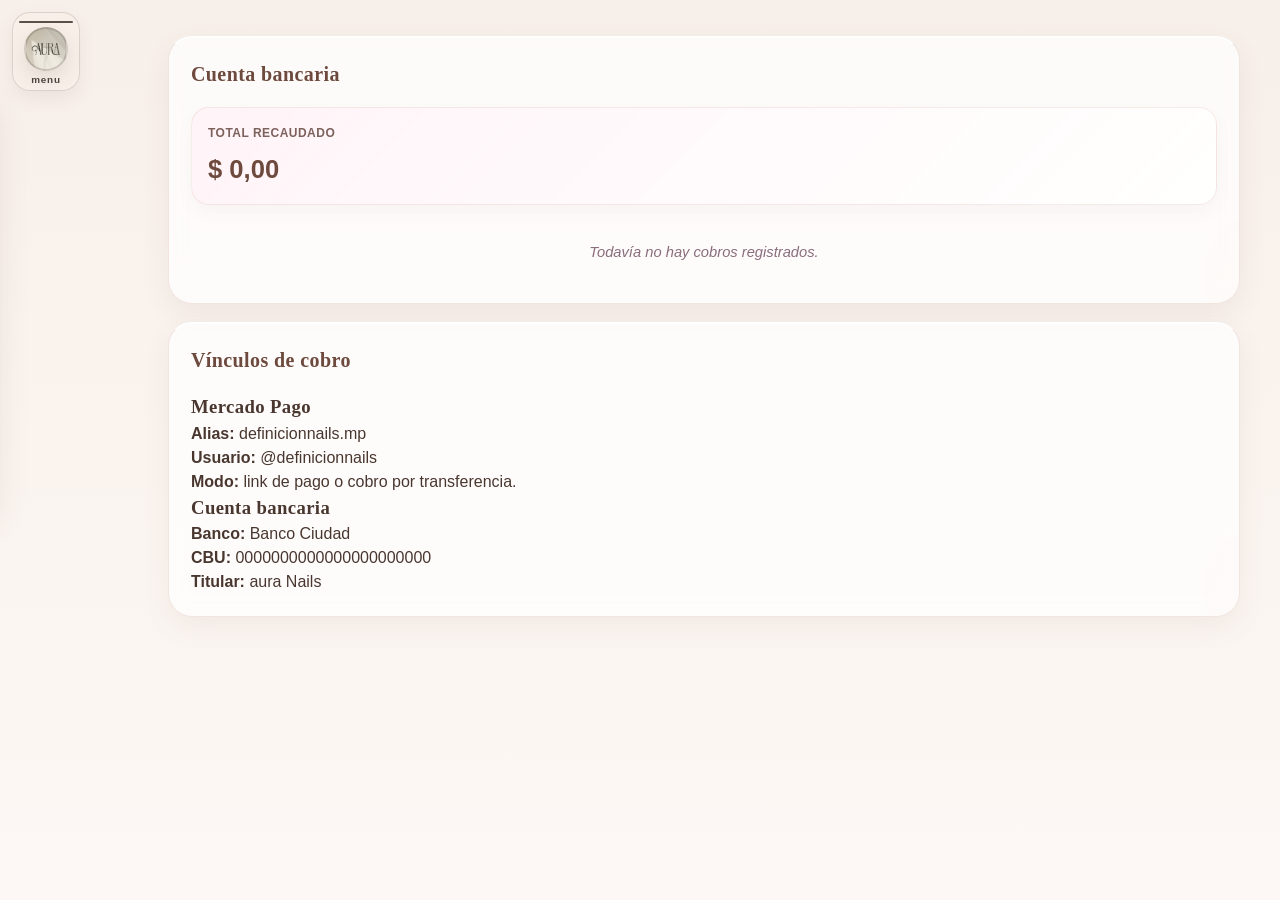
<file: pages/cuentabancaria.html>
<!DOCTYPE html>
<html lang="es">
  <head>
    <meta charset="UTF-8" />
    <meta name="viewport" content="width=device-width, initial-scale=1, viewport-fit=cover" />
    <meta name="theme-color" content="#f7d6de" />
    <meta name="apple-mobile-web-app-capable" content="yes" />
    <meta name="apple-mobile-web-app-status-bar-style" content="black-translucent" />
    <meta name="apple-mobile-web-app-title" content="Aura Nails" />
    <meta name="format-detection" content="telephone=no" />
    <title>Aura Nails</title>
    <link rel="manifest" href="../manifest.json" />
    <link rel="icon" href="../assets/img/aura-icon.png" type="image/png" />
    <link rel="apple-touch-icon" href="../assets/img/aura-icon.png" />
    <link rel="stylesheet" href="../assets/css/styles.css" />
    <script src="../assets/js/app.js" defer></script>
  </head>
  <body data-page="cuenta">
    <button id="abrir-menu" class="btn-opciones" type="button" aria-expanded="false" aria-controls="menu-lateral">
      <span class="opcion" aria-label="Abrir menú"></span>
      <span class="logoo" aria-label="Logo dentro del botón"></span>
      <p>menu</p>
    </button>

    <div id="menu-overlay" class="menu-overlay" aria-hidden="true"></div>

    <aside id="menu-lateral" class="menu-lateral" aria-label="Menú lateral" aria-hidden="true">
      <div class="menu-header">
        <h3>Menú</h3>
      </div>

      <nav class="menu-nav" aria-label="Menú principal">
        <a href="../index.html">Inicio</a>
        <a href="turnos.html">Sala</a>
        <a href="generarturno.html">Agregar turno</a>
        <a href="clientes.html">Clientes</a>
        <a href="tipos.html">Tipos</a>
        <a href="cuentabancaria.html" class="active">Cuenta</a>
        <a href="historial.html">Historial</a>
      </nav>
    </aside>

    <div class="app-shell">
      <main class="content">
        <section class="card">
          <h2>Cuenta bancaria</h2>

          <div class="summary-grid">
            <div class="summary-card">
              <strong>Total recaudado</strong>
              <span id="totalCuenta">$0.00</span>
            </div>
          </div>

          <div id="listaCuenta" class="turnos-lista"></div>
        </section>

        <section class="card">
          <h2>Vínculos de cobro</h2>

          <div class="datos-cuenta">
            <div class="box">
              <h3>Mercado Pago</h3>
              <p><strong>Alias:</strong> definicionnails.mp</p>
              <p><strong>Usuario:</strong> @definicionnails</p>
              <p><strong>Modo:</strong> link de pago o cobro por transferencia.</p>
            </div>

            <div class="box">
              <h3>Cuenta bancaria</h3>
              <p><strong>Banco:</strong> Banco Ciudad</p>
              <p><strong>CBU:</strong> 0000000000000000000000</p>
              <p><strong>Titular:</strong> aura Nails</p>
            </div>
          </div>
        </section>
      </main>
    </div>

    <div id="toast" class="toast" aria-live="polite"></div>

    <div class="creator-watermark">© Alcorta Emir</div>
  </body>
</html>
</file>
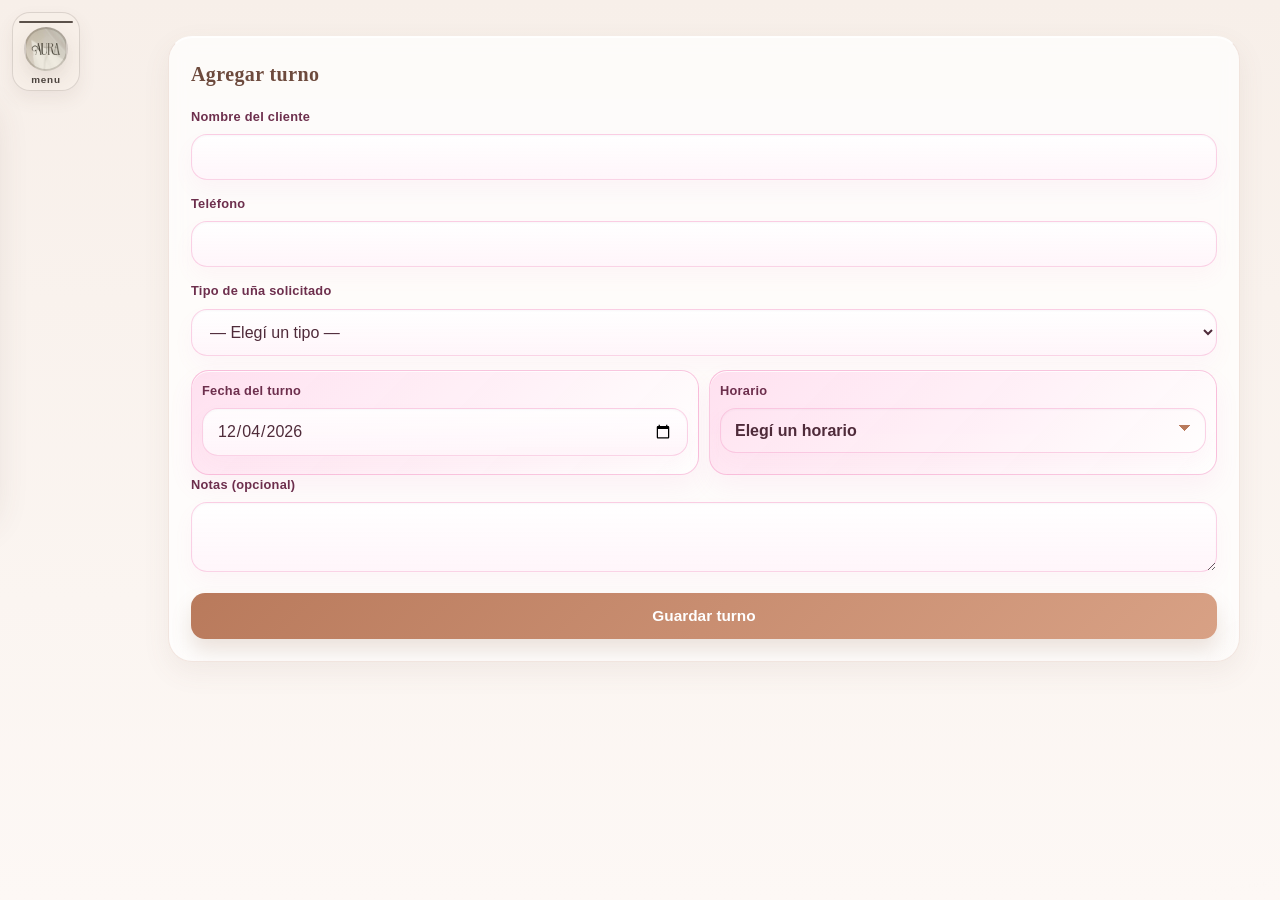
<file: pages/generarturno.html>
<!DOCTYPE html>
<html lang="es">
  <head>
    <meta charset="UTF-8" />
    <meta name="viewport" content="width=device-width, initial-scale=1, viewport-fit=cover" />
    <meta name="theme-color" content="#f7d6de" />
    <meta name="apple-mobile-web-app-capable" content="yes" />
    <meta name="apple-mobile-web-app-status-bar-style" content="black-translucent" />
    <meta name="apple-mobile-web-app-title" content="Aura Nails" />
    <meta name="format-detection" content="telephone=no" />
    <title>Aura Nails</title>
    <link rel="manifest" href="../manifest.json" />
    <link rel="icon" href="../assets/img/aura-icon.png" type="image/png" />
    <link rel="apple-touch-icon" href="../assets/img/aura-icon.png" />
    <link rel="stylesheet" href="../assets/css/styles.css" />
    <script src="../assets/js/app.js" defer></script>
  </head>
  <body data-page="generarturno">
    <button id="abrir-menu" class="btn-opciones" type="button" aria-expanded="false" aria-controls="menu-lateral">
      <span class="opcion" aria-label="Abrir menú"></span>
      <span class="logoo" aria-label="Logo dentro del botón"></span>
      <p>menu</p>
    </button>

    <div id="menu-overlay" class="menu-overlay" aria-hidden="true"></div>

    <aside id="menu-lateral" class="menu-lateral" aria-label="Menú lateral" aria-hidden="true">
      <div class="menu-header">
        <h3>Menú</h3>
      </div>

      <nav class="menu-nav" aria-label="Menú principal">
        <a href="../index.html">Inicio</a>
        <a href="turnos.html">Sala</a>
        <a href="generarturno.html" class="active">Agregar turno</a>
        <a href="clientes.html">Clientes</a>
        <a href="tipos.html">Tipos</a>
        <a href="cuentabancaria.html">Cuenta</a>
        <a href="historial.html">Historial</a>
      </nav>
    </aside>

    <div class="app-shell">
      <main class="content">
        <section class="card">
          <h2>Agregar turno</h2>

          <label for="nombre">Nombre del cliente</label>
          <input id="nombre" type="text" />

          <label for="telefono">Teléfono</label>
          <input id="telefono" type="tel" />

          <label for="tipo">Tipo de uña solicitado</label>
          <select id="tipo"></select>

          <div class="fila">
            <div class="slot-wrap date-picker-shell">
              <label for="fecha">Fecha del turno</label>
              <input id="fecha" type="date" class="simple-date-input" value="" />
            </div>
            <div class="slot-wrap">
              <label for="hora">Horario</label>
              <select id="hora" class="slot-select" disabled>
                <option value="">Cargando horarios...</option>
              </select>
            </div>
          </div>

          <label for="notas">Notas (opcional)</label>
          <textarea id="notas" rows="2"></textarea>

          <button type="button" onclick="guardarTurno()">Guardar turno</button>
        </section>
      </main>
    </div>

    <div id="toast" class="toast" aria-live="polite"></div>

    <div class="creator-watermark">© Alcorta Emir</div>
  </body>
</html>
</file>
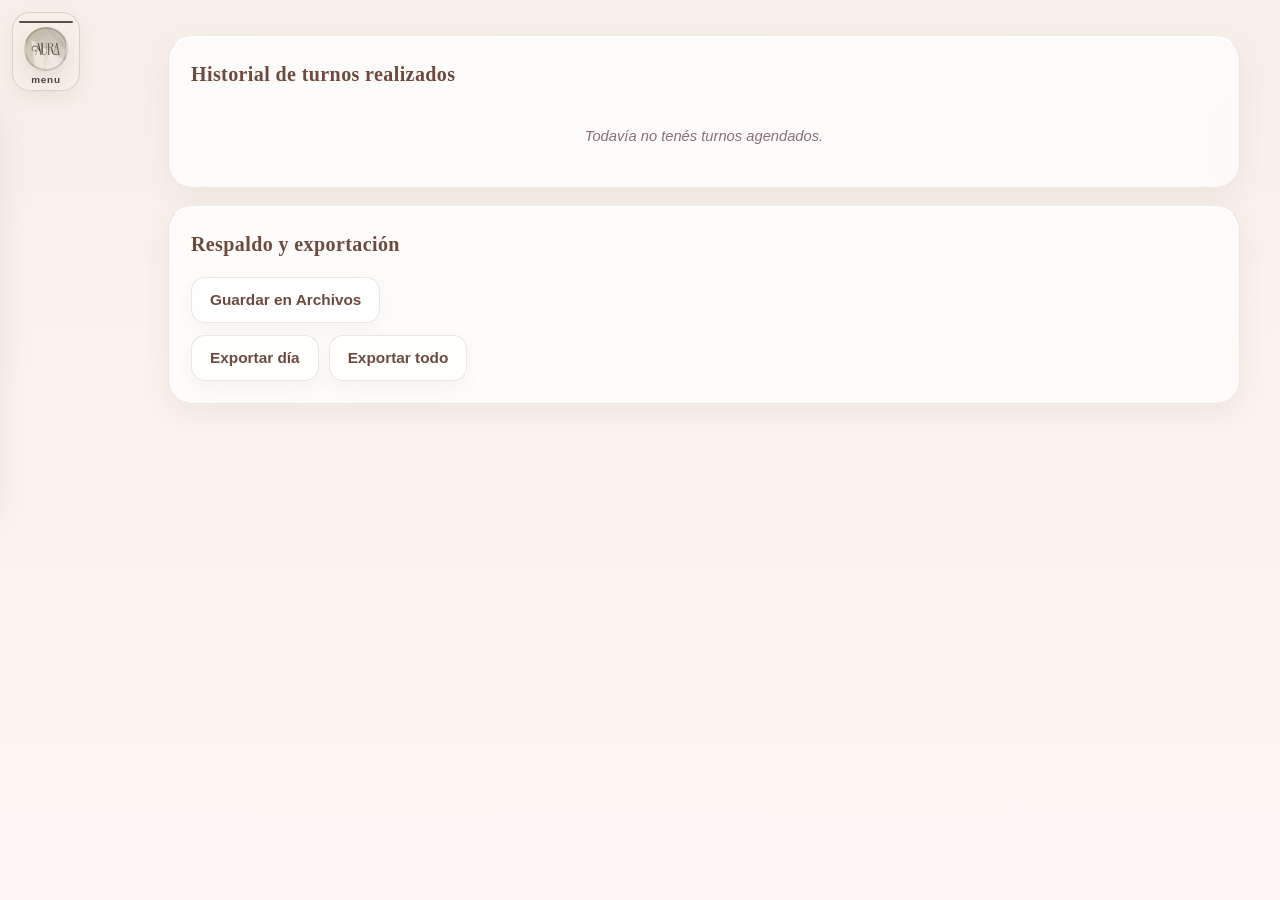
<file: pages/historial.html>
<!DOCTYPE html>
<html lang="es">
  <head>
    <meta charset="UTF-8" />
    <meta name="viewport" content="width=device-width, initial-scale=1, viewport-fit=cover" />
    <meta name="theme-color" content="#f7d6de" />
    <meta name="apple-mobile-web-app-capable" content="yes" />
    <meta name="apple-mobile-web-app-status-bar-style" content="black-translucent" />
    <meta name="apple-mobile-web-app-title" content="Aura Nails" />
    <meta name="format-detection" content="telephone=no" />
    <title>Aura Nails</title>
    <link rel="manifest" href="../manifest.json" />
    <link rel="icon" href="../assets/img/aura-icon.png" type="image/png" />
    <link rel="apple-touch-icon" href="../assets/img/aura-icon.png" />
    <link rel="stylesheet" href="../assets/css/styles.css" />
    <script src="../assets/js/app.js" defer></script>
  </head>
  <body data-page="historial">
    <button id="abrir-menu" class="btn-opciones" type="button" aria-expanded="false" aria-controls="menu-lateral">
      <span class="opcion" aria-label="Abrir menú"></span>
      <span class="logoo" aria-label="Logo dentro del botón"></span>
      <p>menu</p>
    </button>

    <div id="menu-overlay" class="menu-overlay" aria-hidden="true"></div>

    <aside id="menu-lateral" class="menu-lateral" aria-label="Menú lateral" aria-hidden="true">
      <div class="menu-header">
        <h3>Menú</h3>
      </div>

      <nav class="menu-nav" aria-label="Menú principal">
        <a href="../index.html">Inicio</a>
        <a href="turnos.html">Sala</a>
        <a href="generarturno.html">Agregar turno</a>
        <a href="clientes.html">Clientes</a>
        <a href="tipos.html">Tipos</a>
        <a href="cuentabancaria.html">Cuenta</a>
        <a href="historial.html" class="active">Historial</a>
      </nav>
    </aside>

    <div class="app-shell">
      <main class="content">
        <section class="card">
          <h2>Historial de turnos realizados</h2>
          <div id="listaTurnos"></div>
        </section>

        <section class="card">
          <h2>Respaldo y exportación</h2>

          <div class="fila" style="margin-bottom: 0.75rem;">
            <button id="btnGuardarEnArchivos" type="button" class="secundario">Guardar en Archivos</button>
          </div>

          <div class="fila">
            <button id="btnExportarDia" type="button" class="secundario">Exportar día</button>
            <button id="btnExportarTodo" type="button" class="secundario">Exportar todo</button>
          </div>
        </section>
      </main>
    </div>

    <div id="toast" class="toast" aria-live="polite"></div>

    <div id="avisoRespaldo" class="aviso-respaldo">
      <p id="avisoTexto">Respaldo listo.</p>
      <div class="aviso-botones">
        <button id="btnAbrirSheets" type="button" class="secundario">Guardar y abrir Drive</button>
        <button id="btnCompartir" type="button" class="secundario">Compartir</button>
        <button id="btnCerrarAviso" type="button" class="secundario">Cerrar</button>
      </div>
    </div>

    <div class="creator-watermark">© Alcorta Emir</div>
  </body>
</html>
</file>
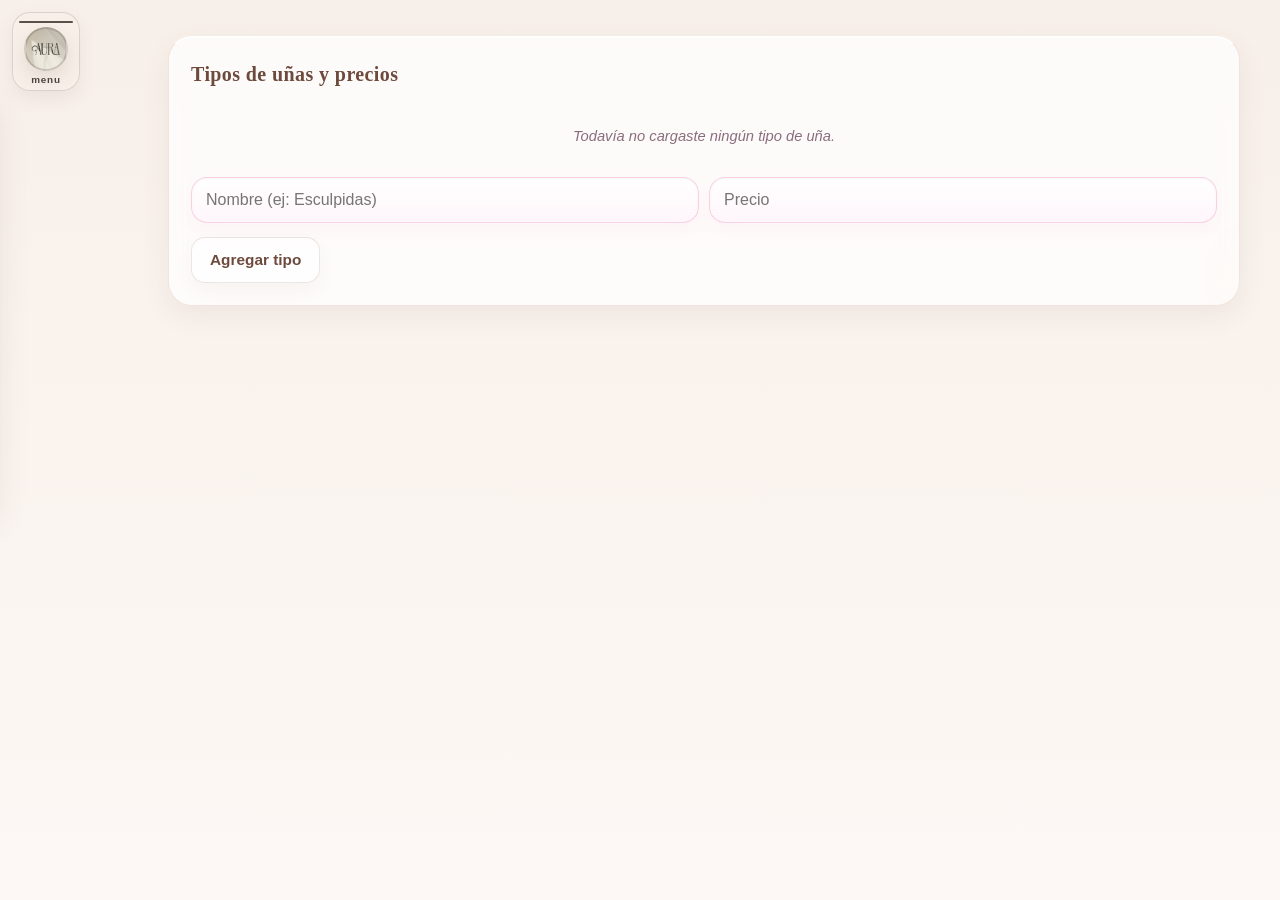
<file: pages/tipos.html>
<!DOCTYPE html>
<html lang="es">
  <head>
    <meta charset="UTF-8" />
    <meta name="viewport" content="width=device-width, initial-scale=1, viewport-fit=cover" />
    <meta name="theme-color" content="#f7d6de" />
    <meta name="apple-mobile-web-app-capable" content="yes" />
    <meta name="apple-mobile-web-app-status-bar-style" content="black-translucent" />
    <meta name="apple-mobile-web-app-title" content="Aura Nails" />
    <meta name="format-detection" content="telephone=no" />
    <title>Aura Nails</title>
    <link rel="manifest" href="../manifest.json" />
    <link rel="icon" href="../assets/img/aura-icon.png" type="image/png" />
    <link rel="apple-touch-icon" href="../assets/img/aura-icon.png" />
    <link rel="stylesheet" href="../assets/css/styles.css" />
    <script src="../assets/js/app.js" defer></script>
  </head>
  <body data-page="tipos">
    <button id="abrir-menu" class="btn-opciones" type="button" aria-expanded="false" aria-controls="menu-lateral">
      <span class="opcion" aria-label="Abrir menú"></span>
      <span class="logoo" aria-label="Logo dentro del botón"></span>
      <p>menu</p>
    </button>

    <div id="menu-overlay" class="menu-overlay" aria-hidden="true"></div>

    <aside id="menu-lateral" class="menu-lateral" aria-label="Menú lateral" aria-hidden="true">
      <div class="menu-header">
        <h3>Menú</h3>
      </div>

      <nav class="menu-nav" aria-label="Menú principal">
        <a href="../index.html">Inicio</a>
        <a href="turnos.html">Sala</a>
        <a href="generarturno.html">Agregar turno</a>
        <a href="clientes.html">Clientes</a>
        <a href="tipos.html" class="active">Tipos</a>
        <a href="cuentabancaria.html">Cuenta</a>
        <a href="historial.html">Historial</a>
      </nav>
    </aside>

    <div class="app-shell">
      <main class="content">
        <section class="card">
          <h2>Tipos de uñas y precios</h2>
          <div id="listaTipos"></div>

          <div class="fila" style="margin-top: 12px;">
            <div>
              <input id="nuevoTipoNombre" type="text" placeholder="Nombre (ej: Esculpidas)" />
            </div>
            <div>
              <input id="nuevoTipoPrecio" type="number" placeholder="Precio" />
            </div>
          </div>

          <button type="button" class="secundario" onclick="agregarTipo()">Agregar tipo</button>
        </section>
      </main>
    </div>

    <div id="toast" class="toast" aria-live="polite"></div>

    <div class="creator-watermark">© Alcorta Emir</div>
  </body>
</html>
</file>
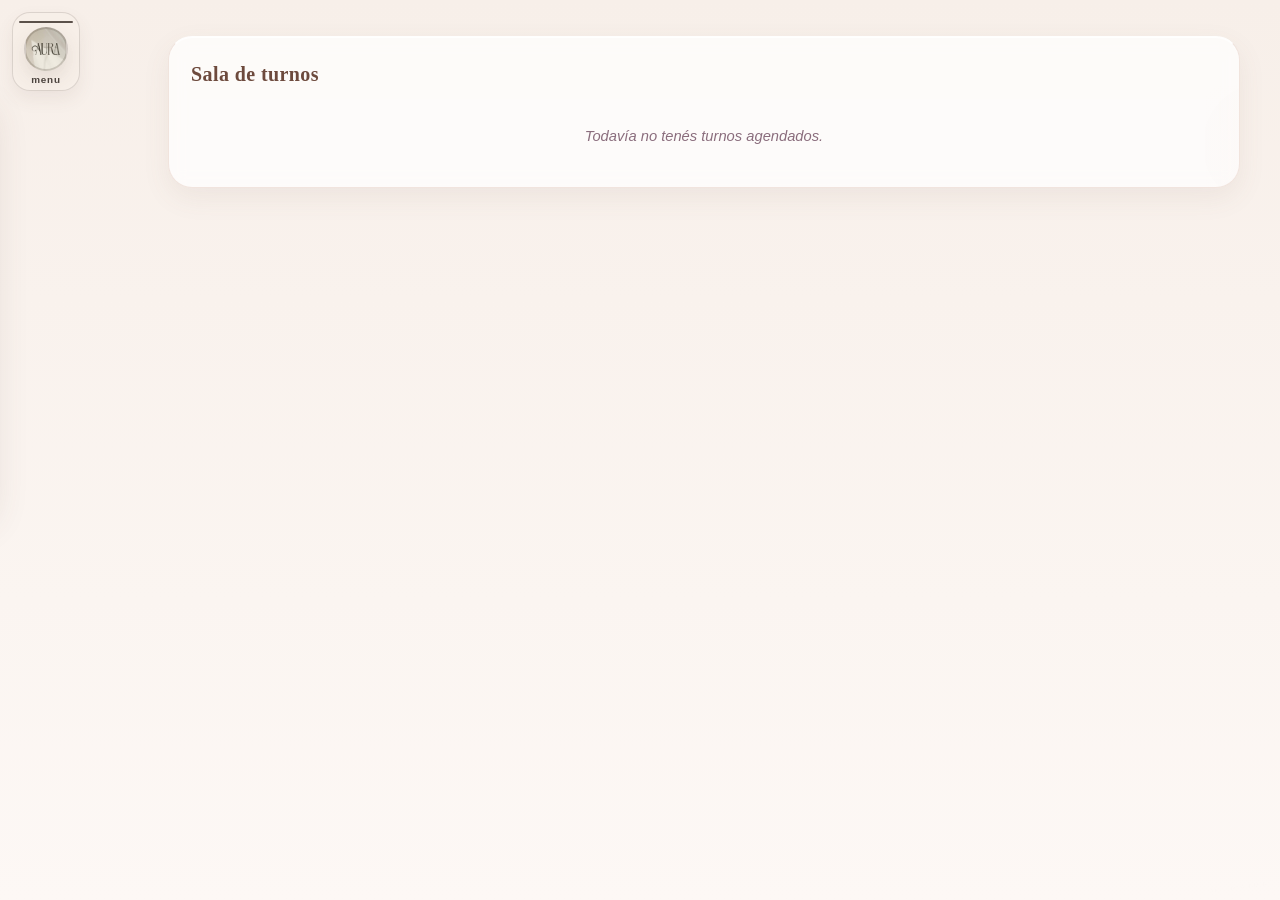
<file: pages/turnos.html>
<!DOCTYPE html>
<html lang="es">
  <head>
    <meta charset="UTF-8" />
    <meta name="viewport" content="width=device-width, initial-scale=1, viewport-fit=cover" />
    <meta name="theme-color" content="#f7d6de" />
    <meta name="apple-mobile-web-app-capable" content="yes" />
    <meta name="apple-mobile-web-app-status-bar-style" content="black-translucent" />
    <meta name="apple-mobile-web-app-title" content="Aura Nails" />
    <meta name="format-detection" content="telephone=no" />
    <title>Aura Nails</title>
    <link rel="manifest" href="../manifest.json" />
    <link rel="icon" href="../assets/img/aura-icon.png" type="image/png" />
    <link rel="apple-touch-icon" href="../assets/img/aura-icon.png" />
    <link rel="stylesheet" href="../assets/css/styles.css" />
    <script src="../assets/js/app.js" defer></script>
  </head>
  <body data-page="turnos">
    <button id="abrir-menu" class="btn-opciones" type="button" aria-expanded="false" aria-controls="menu-lateral">
      <span class="opcion" aria-label="Abrir menú"></span>
      <span class="logoo" aria-label="Logo dentro del botón"></span>
      <p>menu</p>
    </button>

    <div id="menu-overlay" class="menu-overlay" aria-hidden="true"></div>

    <aside id="menu-lateral" class="menu-lateral" aria-label="Menú lateral" aria-hidden="true">
      <div class="menu-header">
        <h3>Menú</h3>
      </div>

      <nav class="menu-nav" aria-label="Menú principal">
        <a href="../index.html">Inicio</a>
        <a href="turnos.html" class="active">Sala</a>
        <a href="generarturno.html">Agregar turno</a>
        <a href="clientes.html">Clientes</a>
        <a href="tipos.html">Tipos</a>
        <a href="cuentabancaria.html">Cuenta</a>
        <a href="historial.html">Historial</a>
      </nav>
    </aside>

    <div class="app-shell">
      <main class="content">
        <section class="card">
          <h2>Sala de turnos</h2>
          <div id="listaTurnos"></div>
        </section>


      </main>
    </div>

    <div id="toast" class="toast" aria-live="polite"></div>

    <div id="avisoRespaldo" class="aviso-respaldo">
      <p id="avisoTexto">Respaldo listo.</p>
      <div class="aviso-botones">
        <button id="btnAbrirSheets" type="button" class="secundario">Abrir en Drive</button>
        <button id="btnCompartir" type="button" class="secundario">Compartir</button>
        <button id="btnCerrarAviso" type="button" class="secundario">Cerrar</button>
      </div>
    </div>

    <div class="creator-watermark">© Alcorta Emir</div>
  </body>
</html>
</file>
<file: assets/css/styles.css>
* {
  box-sizing: border-box;
  margin: 0;
  padding: 0;
}

:root {
  --bg: #f7efe8;
  --bg-deep: #f1e3d9;
  --surface: #fffaf6;
  --surface-strong: #ffffff;
  --primary: #b97a5c;
  --primary-strong: #6d4a3d;
  --pink: #d99d8d;
  --pink-soft: #f5e4dc;
  --rose: #e7b4a6;
  --text: #49372f;
  --muted: #7d615c;
  --border: #e7d4ca;
  --success: #3a7d5d;
  --warning: #c77c36;
  --danger: #b85b4d;
  --shadow: 0 18px 38px rgba(94, 66, 56, 0.12);
  --ancho-panel: 280px;
}

@import url('https://fonts.googleapis.com/css2?family=Cormorant+Garamond:wght@500;600;700&family=Manrope:wght@400;500;600;700;800&display=swap');

html {
  -webkit-text-size-adjust: 100%;
  -webkit-tap-highlight-color: transparent;
  background: #f8f1ec;
}

body {
  font-family: "Manrope", "Segoe UI", sans-serif;
  background: linear-gradient(180deg, #f7efe9 0%, #fdf8f5 100%);
  color: var(--text);
  min-height: 100vh;
  line-height: 1.5;
  padding-left: 128px;
  padding-top: max(16px, env(safe-area-inset-top));
  overscroll-behavior-y: none;
}

.creator-watermark {
  position: fixed;
  right: 12px;
  bottom: 8px;
  z-index: 1;
  font-size: 0.38rem;
  font-weight: 700;
  letter-spacing: 0.18em;
  text-transform: uppercase;
  color: rgba(73, 55, 47, 0.03);
  pointer-events: none;
  user-select: none;
  white-space: nowrap;
  transform: rotate(-8deg);
  opacity: 0.18;
  text-shadow: none;
}

h1, h2, h3, h4, h5, h6 {
  font-family: "Cormorant Garamond", Georgia, serif;
  letter-spacing: 0.02em;
}

.app-shell {
  width: min(1100px, calc(100vw - 170px));
  max-width: 1100px;
  margin: 0 auto;
  padding: 20px 14px 80px;
}

.content {
  display: grid;
  gap: 18px;
  padding-bottom: 32px;
}

.topbar {
  background: linear-gradient(135deg, #c28a6d, #9a6854);
  color: white;
  border-radius: 20px;
  padding: 18px 18px 14px;
  box-shadow: var(--shadow);
  margin-bottom: 18px;
}

.brand {
  display: flex;
  align-items: center;
  gap: 12px;
}

.brand-mark {
  display: inline-flex;
  align-items: center;
  justify-content: center;
  width: 42px;
  height: 42px;
  border-radius: 14px;
  background: rgba(255,255,255,0.2);
  font-size: 1.2rem;
}

.brand h1 {
  font-size: 1.4rem;
}

.brand p {
  opacity: 0.9;
  font-size: 0.85rem;
}

.main-nav {
  display: flex;
  gap: 10px;
  flex-wrap: wrap;
  margin-top: 16px;
}

.main-nav a {
  display: inline-flex;
  align-items: center;
  justify-content: center;
  text-decoration: none;
  padding: 10px 16px;
  border-radius: 999px;
  font-weight: 700;
  color: white;
  background: rgba(255,255,255,0.12);
  border: 1px solid rgba(255,255,255,0.18);
  transition: 0.2s ease;
}

.main-nav a:hover,
.main-nav a.active {
  background: rgba(255,255,255,0.18);
}

.btn-opciones {
  position: fixed;
  left: calc(12px + env(safe-area-inset-left));
  top: calc(12px + env(safe-area-inset-top));
  z-index: 50;
  display: inline-flex;
  flex-direction: column;
  align-items: center;
  justify-content: center;
  gap: 4px;
  width: auto;
  min-width: 58px;
  padding: 6px 6px 5px;
  border: 1px solid rgba(96, 87, 79, 0.18);
  border-radius: 18px;
  background: rgba(247, 239, 232, 0.86);
  backdrop-filter: blur(2px);
  box-shadow: 0 8px 18px rgba(96, 81, 69, 0.08);
  cursor: pointer;
  transition: transform 0.35s ease, box-shadow 0.25s ease, background 0.25s ease;
  margin-left: 0;
  box-sizing: border-box;
  opacity: 1;
}

.btn-opciones:hover,
.btn-opciones:focus-visible {
  background: rgba(252, 246, 241, 0.95);
  box-shadow: 0 10px 22px rgba(96, 81, 69, 0.12);
}

.btn-opciones .logoo {
  display: inline-block;
  width: 44px;
  height: 44px;
  background-image: url('../img/aura.jpg');
  background-size: cover;
  background-repeat: no-repeat;
  background-position: center;
  border-radius: 50%;
  transform-origin: center center;
  transition: transform 0.7s ease;
  box-shadow: 0 8px 18px rgba(96, 81, 69, 0.12);
  border: 2px solid rgba(92, 80, 70, 0.25);
  background-color: #f8f1ec;
  overflow: hidden;
  object-fit: cover;
}

.btn-opciones .opcion {
  width: 54px;
  height: 2px;
  border-radius: 999px;
  background: #5b514a;
  display: block;
  margin-top: 2px;
  opacity: 1;
}

.btn-opciones p {
  font-size: 0.62rem;
  letter-spacing: 0.08em;
  text-transform: lowercase;
  line-height: 1;
  margin: 0;
  color: #4b433d;
  font-weight: 800;
  white-space: nowrap;
  display: block;
}

.btn-opciones:hover .logoo,
.btn-opciones:focus-visible .logoo {
  transform: rotate(360deg);
}

.btn-opciones[aria-expanded="true"] .logoo {
  transform: rotate(360deg);
}

.menu-overlay {
  position: fixed;
  inset: 0;
  width: 0;
  height: 0;
  display: none !important;
  background: transparent;
  opacity: 0;
  visibility: hidden;
  pointer-events: none;
  z-index: 90;
}

.menu-overlay.visible {
  display: none !important;
  opacity: 0;
  visibility: hidden;
}

.menu-lateral {
  position: fixed;
  left: calc(12px + env(safe-area-inset-left));
  top: calc(90px + env(safe-area-inset-top));
  width: min(220px, 72vw);
  max-height: min(70vh, 420px);
  padding: 16px 14px 14px;
  border-radius: 20px;
  text-align: left;
  text-decoration: none;
  background: rgba(255, 255, 255, 0.82);
  border: 1px solid rgba(123, 92, 75, 0.12);
  backdrop-filter: blur(10px);
  transform: translateX(calc(-100% - 18px));
  transition: transform 0.2s ease, box-shadow 0.2s ease;
  z-index: 120;
  box-shadow: 0 16px 36px rgba(89, 69, 58, 0.12);
  overflow-y: auto;
  overflow-x: hidden;
  opacity: 1;
}

.menu-lateral.open {
  transform: translateX(0);
}

#opciones-salidas[hidden] {
  display: none;
}

#opciones-salidas:not([hidden]) {
  display: block;
}

.menu-header {
  display: flex;
  align-items: center;
  justify-content: space-between;
  margin-bottom: 14px;
}

.menu-header h3 {
  color: var(--primary-strong);
  font-size: 1.1rem;
  letter-spacing: 0.04em;
}

.menu-cerrar {
  width: 36px;
  height: 36px;
  border: none;
  border-radius: 10px;
  background: #fff;
  color: var(--primary-strong);
  font-size: 1.1rem;
  font-weight: 800;
  cursor: pointer;
}

.menu-nav {
  display: flex;
  flex-direction: column;
  gap: 10px;
}

.menu-nav a {
  display: block;
  text-decoration: none;
  padding: 12px 14px;
  border-radius: 12px;
  color: var(--text);
  background: rgba(255,255,255,0.7);
  border: 1px solid rgba(123, 92, 75, 0.12);
  font-weight: 700;
  opacity: 1;
  transition: transform 0.18s ease, background 0.2s ease, color 0.2s ease, box-shadow 0.2s ease;
}

.menu-nav a.active,
.menu-nav a:hover {
  background: linear-gradient(135deg, #c58d6b, #9d6a51);
  color: white;
  box-shadow: 0 8px 18px rgba(126, 92, 75, 0.14);
  transform: translateX(2px);
}

.content {
  display: grid;
  gap: 18px;
}

.card {
  position: relative;
  background: rgba(255, 255, 255, 0.72);
  border: 1px solid rgba(184, 125, 96, 0.18);
  border-radius: 24px;
  padding: 22px;
  box-shadow: 0 10px 28px rgba(120, 88, 75, 0.08), inset 0 1px 0 rgba(255,255,255,0.8);
  backdrop-filter: blur(8px);
  overflow: hidden;
  border-top: 1px solid rgba(255, 255, 255, 0.65);
}

.card h2 {
  font-size: clamp(1.35rem, 2vw, 1.8rem);
  font-weight: 700;
  color: #7a5348;
}

.card::before {
  content: "";
  position: absolute;
  inset: -25% auto auto -12%;
  width: 120px;
  height: 120px;
  background: radial-gradient(circle, rgba(212, 160, 136, 0.08), rgba(212, 160, 136, 0));
  pointer-events: none;
  opacity: 0.5;
}

.card::after {
  content: "";
  position: absolute;
  right: -8%;
  bottom: -12%;
  width: 120px;
  height: 120px;
  background: radial-gradient(circle, rgba(212, 160, 136, 0.06), rgba(212, 160, 136, 0));
  pointer-events: none;
  opacity: 0.45;
}

.card h2 {
  position: relative;
  z-index: 1;
  font-size: 1.25rem;
  margin-bottom: 18px;
  color: var(--primary-strong);
  letter-spacing: 0.02em;
}

label {
  position: relative;
  z-index: 1;
  display: block;
  font-size: 0.8rem;
  font-weight: 800;
  margin-bottom: 8px;
  color: #6d2f4d;
  letter-spacing: 0.02em;
}

input,
select,
textarea {
  position: relative;
  z-index: 1;
  width: 100%;
  border: 1.5px solid rgba(244, 158, 200, 0.45);
  border-radius: 16px;
  padding: 13px 14px;
  background: linear-gradient(180deg, rgba(255,255,255,0.9), rgba(255,245,250,0.96));
  color: #4f2b3a;
  font-size: 1rem;
  font-family: inherit;
  margin-bottom: 14px;
  box-shadow: inset 0 1px 2px rgba(87, 59, 90, 0.04), 0 10px 20px rgba(244, 114, 182, 0.05);
  transition: transform 0.2s ease, border-color 0.2s ease, box-shadow 0.2s ease;
}

.slot-select {
  appearance: none;
  background-image: linear-gradient(45deg, transparent 50%, var(--primary) 50%), linear-gradient(135deg, var(--primary) 50%, transparent 50%);
  background-position: calc(100% - 20px) calc(50% - 2px), calc(100% - 14px) calc(50% - 2px);
  background-size: 6px 6px, 6px 6px;
  background-repeat: no-repeat;
  padding-right: 42px;
  font-weight: 700;
}

.slot-wrap {
  display: flex;
  flex-direction: column;
  position: relative;
  padding: 10px 10px 4px;
  border-radius: 18px;
  background: linear-gradient(135deg, rgba(255, 214, 235, 0.72), rgba(255, 255, 255, 0.75));
  border: 1px solid rgba(244, 158, 200, 0.55);
  box-shadow: inset 0 1px 0 rgba(255,255,255,0.9), 0 12px 24px rgba(233, 113, 175, 0.08);
  transition: transform 0.25s ease, box-shadow 0.25s ease;
  overflow: hidden;
}

.slot-wrap::before {
  content: "";
  position: absolute;
  inset: 0;
  width: 100%;
  height: 100%;
  background: linear-gradient(135deg, rgba(255,255,255,0.08), rgba(255,255,255,0));
  pointer-events: none;
  opacity: 0.35;
}

.slot-wrap:hover {
  transform: translateY(-2px);
  box-shadow: 0 16px 28px rgba(233, 113, 175, 0.12);
}

input:hover,
select:hover,
textarea:hover {
  border-color: #f2bfd5;
}

input:focus,
select:focus,
textarea:focus {
  outline: none;
  border-color: var(--pink);
  box-shadow: 0 0 0 4px rgba(244, 114, 182, 0.12), 0 12px 22px rgba(244, 114, 182, 0.1);
  transform: translateY(-1px);
}

textarea {
  resize: vertical;
  min-height: 70px;
}

.fila {
  display: flex;
  gap: 10px;
}

.fila > div {
  flex: 1;
}

.date-picker-shell {
  position: relative;
}

.date-trigger {
  position: relative;
  z-index: 1;
  width: 100%;
  min-height: 48px;
  border: 1.5px solid rgba(244, 158, 200, 0.45);
  border-radius: 16px;
  background: linear-gradient(180deg, rgba(255,255,255,0.9), rgba(255,245,250,0.96));
  color: var(--text);
  font-size: 0.96rem;
  font-weight: 700;
  text-align: left;
  padding: 12px 40px 12px 14px;
  box-shadow: inset 0 1px 2px rgba(87, 59, 90, 0.04), 0 10px 20px rgba(244, 114, 182, 0.05);
  cursor: pointer;
}

.date-trigger::after {
  content: "▾";
  position: absolute;
  right: 14px;
  top: 50%;
  transform: translateY(-50%);
  color: var(--primary-strong);
  font-size: 1.1rem;
}

.calendar-popover {
  position: absolute;
  top: calc(100% + 10px);
  left: 0;
  width: min(100%, 260px);
  max-width: 260px;
  background: rgba(255, 255, 255, 0.97);
  border: 1px solid rgba(244, 158, 200, 0.45);
  border-radius: 14px;
  box-shadow: 0 16px 28px rgba(161, 94, 136, 0.14);
  padding: 10px 8px 8px;
  z-index: 20;
}

.calendar-header {
  display: flex;
  align-items: center;
  justify-content: space-between;
  gap: 8px;
  margin-bottom: 8px;
}

.calendar-month {
  font-size: 0.82rem;
  font-weight: 800;
  color: var(--primary-strong);
  text-transform: capitalize;
}

#calendarPopover .calendar-nav,
#calendarPopover .calendar-day,
#calendarPopover .calendar-cell.empty {
  all: unset;
  box-sizing: border-box;
  display: inline-flex;
  align-items: center;
  justify-content: center;
}

#calendarPopover .calendar-nav {
  width: 28px;
  height: 28px;
  border-radius: 8px;
  background: linear-gradient(135deg, #fdf2f8, #fce7f3);
  color: var(--primary-strong);
  font-size: 1.1rem;
  font-weight: 700;
  cursor: pointer;
}

#calendarPopover .calendar-weekdays,
#calendarPopover .calendar-days {
  display: grid;
  grid-template-columns: repeat(7, minmax(0, 1fr));
  gap: 4px;
}

#calendarPopover .calendar-weekdays {
  margin-bottom: 6px;
  color: var(--muted);
  font-size: 0.6rem;
  font-weight: 700;
  text-align: center;
}

#calendarPopover .calendar-day {
  width: 100%;
  min-height: 24px;
  height: 24px;
  border-radius: 7px;
  background: #fff;
  color: var(--text);
  font-size: 0.7rem;
  font-weight: 700;
  border: 1px solid rgba(244, 158, 200, 0.28);
  cursor: pointer;
}

#calendarPopover .calendar-day.full {
  background: linear-gradient(135deg, #fecaca, #fca5a5);
  color: #7f1d1d;
  border-color: rgba(239, 68, 68, 0.28);
}

#calendarPopover .calendar-day.today {
  border-color: rgba(217, 70, 239, 0.52);
  box-shadow: inset 0 0 0 1px rgba(217, 70, 239, 0.12);
}

#calendarPopover .calendar-day.selected {
  background: linear-gradient(135deg, #f9a8d4, #f472b6);
  color: white;
  border-color: transparent;
}

#calendarPopover .calendar-cell.empty {
  min-height: 24px;
  height: 24px;
  background: transparent;
  border: none;
}

button {
  border: none;
  border-radius: 14px;
  padding: 13px 18px;
  min-height: 46px;
  font-size: 0.96rem;
  font-weight: 800;
  font-family: inherit;
  cursor: pointer;
  background: linear-gradient(135deg, #b97a5c 0%, #d8a185 100%);
  color: white;
  width: 100%;
  box-shadow: 0 12px 20px rgba(148, 104, 80, 0.18);
  transition: transform 0.18s ease, box-shadow 0.2s ease, opacity 0.2s ease;
  -webkit-appearance: none;
  appearance: none;
}

button:active {
  transform: scale(0.98);
}

button:hover {
  opacity: 0.98;
  box-shadow: 0 16px 28px rgba(148, 104, 80, 0.22);
}
button:active { transform: scale(0.98); }

.calendar-popover button.calendar-nav,
.calendar-popover button.calendar-day {
  width: auto !important;
  min-width: 0 !important;
  min-height: 0 !important;
  height: auto !important;
  padding: 0 !important;
  border-radius: 8px !important;
  font-size: 0.7rem !important;
  font-weight: 700 !important;
  background: #fff !important;
  color: var(--text) !important;
  box-shadow: none !important;
  line-height: 1 !important;
}

.calendar-popover button.calendar-nav:hover,
.calendar-popover button.calendar-day:hover {
  opacity: 1 !important;
  box-shadow: none !important;
}

button.secundario {
  background: rgba(255, 255, 255, 0.75);
  color: var(--primary-strong);
  border: 1px solid rgba(132, 101, 88, 0.16);
  width: auto;
  box-shadow: 0 8px 18px rgba(90, 72, 67, 0.05);
  font-weight: 700;
}

button.borrar {
  background: #fff1f2;
  color: var(--danger);
  border: 1.5px solid #fecdd3;
}

.precio-visto {
  font-size: 0.85rem;
  color: var(--primary);
  font-weight: 700;
  margin: -6px 0 12px;
  min-height: 20px;
}

.tipo-lista {
  display: grid;
  gap: 8px;
  margin-bottom: 12px;
}

.tipo-item {
  display: flex;
  align-items: center;
  justify-content: space-between;
  gap: 12px;
  background: white;
  border: 1.5px solid var(--border);
  border-radius: 12px;
  padding: 10px 12px;
}

.tipo-item strong {
  color: var(--text);
}

.tipo-item span {
  color: var(--primary);
  font-weight: 700;
}

.vacio {
  text-align: center;
  color: #8a6d7d;
  font-size: 0.92rem;
  padding: 18px 12px;
  font-style: italic;
}

.turno {
  border-left: 4px solid var(--pink);
  background: rgba(255, 255, 255, 0.8);
  border-radius: 16px;
  padding: 12px;
  margin-bottom: 10px;
  box-shadow: 0 8px 18px rgba(92, 70, 61, 0.04);
}

.turno .nombre {
  font-weight: 800;
  font-size: 1rem;
  margin-bottom: 4px;
}

.turno .detalle {
  font-size: 0.85rem;
  color: var(--muted);
  margin-bottom: 8px;
}

.turno .detalle strong {
  color: var(--text);
}

.turno .detalle span {
  display: block;
}

.turno .precio {
  font-weight: 800;
  color: var(--primary);
}

.estado {
  display: inline-block;
  font-size: 0.7rem;
  font-weight: 800;
  padding: 4px 9px;
  border-radius: 999px;
  text-transform: uppercase;
  letter-spacing: 0.4px;
  margin-bottom: 8px;
}

.estado.pendiente { background: #fef3c7; color: #b45309; }
.estado.confirmado { background: #dbeafe; color: #1d4ed8; }
.estado.realizado { background: #dcfce7; color: #15803d; }
.estado.cancelado { background: #fee2e2; color: #b91c1c; }

.acciones {
  display: flex;
  gap: 6px;
  flex-wrap: wrap;
  margin-top: 10px;
}

.acciones button {
  width: auto;
  flex: 1;
  padding: 8px 10px;
  font-size: 0.75rem;
  border-radius: 8px;
  background: #fdf2f8;
  color: var(--primary-strong);
  border: 1px solid var(--border);
}

.summary-grid {
  display: grid;
  grid-template-columns: repeat(auto-fit, minmax(170px, 1fr));
  gap: 12px;
  margin-bottom: 18px;
}

.summary-card {
  border-radius: 18px;
  padding: 16px;
  background: linear-gradient(135deg, rgba(255, 243, 247, 0.9), rgba(255, 255, 255, 0.8));
  border: 1px solid rgba(184, 125, 96, 0.14);
  box-shadow: 0 8px 18px rgba(103, 72, 67, 0.04);
}

.summary-card strong {
  display: block;
  font-size: 0.75rem;
  letter-spacing: 0.04em;
  text-transform: uppercase;
  color: var(--muted);
  margin-bottom: 8px;
}

.summary-card span {
  font-size: 1.6rem;
  font-weight: 800;
  color: var(--primary-strong);
}

.toast {
  position: fixed;
  bottom: 20px;
  left: 50%;
  transform: translateX(-50%);
  background: #2c1e2d;
  color: #fff;
  padding: 12px 18px;
  border-radius: 999px;
  font-size: 0.88rem;
  opacity: 0;
  pointer-events: none;
  transition: opacity 0.3s ease, bottom 0.3s ease;
  z-index: 100;
}

.toast.visible {
  opacity: 1;
  bottom: 30px;
}

.aviso-respaldo {
  position: fixed;
  right: 16px;
  bottom: 16px;
  max-width: 360px;
  background: white;
  border: 1px solid var(--border);
  border-left: 5px solid var(--pink);
  border-radius: 14px;
  box-shadow: 0 10px 25px rgba(63, 45, 58, 0.14);
  padding: 14px 14px 10px;
  display: none;
  z-index: 120;
}

.aviso-respaldo.visible {
  display: block;
}

.aviso-respaldo p {
  margin: 0 0 10px;
  color: var(--text);
  font-size: 0.9rem;
  font-weight: 700;
}

.aviso-botones {
  display: flex;
  flex-wrap: wrap;
  gap: 8px;
}

.aviso-botones button {
  width: auto;
  padding: 8px 10px;
  font-size: 0.75rem;
}

@media (max-width: 500px) {
  body {
    padding-left: 78px;
    padding-top: max(12px, env(safe-area-inset-top));
  }

  .app-shell {
    width: min(1100px, calc(100vw - 96px));
    padding-left: 8px;
    padding-right: 8px;
    padding-top: calc(20px + env(safe-area-inset-top));
  }

  .card {
    padding: 18px 16px;
    border-radius: 22px;
  }

  .fila {
    flex-direction: column;
    gap: 0;
  }

  .brand {
    align-items: flex-start;
  }

  .menu-lateral {
    left: 8px;
    width: min(230px, 76vw);
  }

  .btn-opciones {
    left: 8px;
    top: calc(10px + env(safe-area-inset-top));
  }
}
</file>
<file: styles.css>
* {
  box-sizing: border-box;
  margin: 0;
  padding: 0;
}

:root {
  --bg: #f7efe8;
  --bg-deep: #f1e3d9;
  --surface: #fffaf6;
  --surface-strong: #ffffff;
  --primary: #b97a5c;
  --primary-strong: #6d4a3d;
  --pink: #d99d8d;
  --pink-soft: #f5e4dc;
  --rose: #e7b4a6;
  --text: #49372f;
  --muted: #7d615c;
  --border: #e7d4ca;
  --success: #3a7d5d;
  --warning: #c77c36;
  --danger: #b85b4d;
  --shadow: 0 18px 38px rgba(94, 66, 56, 0.12);
  --ancho-panel: 280px;
}

@import url('https://fonts.googleapis.com/css2?family=Cormorant+Garamond:wght@500;600;700&family=Manrope:wght@400;500;600;700;800&display=swap');

body {
  font-family: "Manrope", "Segoe UI", sans-serif;
  background: #f8f1ec;
  color: var(--text);
  min-height: 100vh;
  line-height: 1.5;
  padding-left: 108px;
}

h1, h2, h3, h4, h5, h6 {
  font-family: "Cormorant Garamond", Georgia, serif;
  letter-spacing: 0.02em;
}

.app-shell {
  max-width: 1100px;
  margin: 0 auto;
  padding: 20px 14px 80px;
}

.topbar {
  background: linear-gradient(135deg, #c28a6d, #9a6854);
  color: white;
  border-radius: 20px;
  padding: 18px 18px 14px;
  box-shadow: var(--shadow);
  margin-bottom: 18px;
}

.brand {
  display: flex;
  align-items: center;
  gap: 12px;
}

.brand-mark {
  display: inline-flex;
  align-items: center;
  justify-content: center;
  width: 42px;
  height: 42px;
  border-radius: 14px;
  background: rgba(255,255,255,0.2);
  font-size: 1.2rem;
}

.brand h1 {
  font-size: 1.4rem;
}

.brand p {
  opacity: 0.9;
  font-size: 0.85rem;
}

.main-nav {
  display: flex;
  gap: 10px;
  flex-wrap: wrap;
  margin-top: 16px;
}

.main-nav a {
  display: inline-flex;
  align-items: center;
  justify-content: center;
  text-decoration: none;
  padding: 10px 16px;
  border-radius: 999px;
  font-weight: 700;
  color: white;
  background: rgba(255,255,255,0.12);
  border: 1px solid rgba(255,255,255,0.18);
  transition: 0.2s ease;
}

.main-nav a:hover,
.main-nav a.active {
  background: rgba(255,255,255,0.18);
}

.btn-opciones {
  position: fixed;
  left: 12px;
  top: 12px;
  z-index: 50;
  display: inline-flex;
  flex-direction: column;
  align-items: center;
  justify-content: center;
  gap: 4px;
  width: auto;
  min-width: 58px;
  padding: 6px 6px 5px;
  border: 1px solid rgba(96, 87, 79, 0.18);
  border-radius: 18px;
  background: rgba(247, 239, 232, 0.86);
  backdrop-filter: blur(2px);
  box-shadow: 0 8px 18px rgba(96, 81, 69, 0.08);
  cursor: pointer;
  transition: transform 0.35s ease, box-shadow 0.25s ease, background 0.25s ease;
  margin-left: 0;
  box-sizing: border-box;
  opacity: 1;
}

.btn-opciones:hover,
.btn-opciones:focus-visible {
  background: rgba(252, 246, 241, 0.95);
  box-shadow: 0 10px 22px rgba(96, 81, 69, 0.12);
}

.btn-opciones .logoo {
  display: inline-block;
  width: 44px;
  height: 44px;
  background-image: url('aura.jpg');
  background-size: cover;
  background-repeat: no-repeat;
  background-position: center;
  border-radius: 50%;
  transform-origin: center center;
  transition: transform 0.7s ease;
  box-shadow: 0 8px 18px rgba(96, 81, 69, 0.12);
  border: 2px solid rgba(92, 80, 70, 0.25);
  background-color: #f8f1ec;
  overflow: hidden;
  object-fit: cover;
}

.btn-opciones .opcion {
  width: 54px;
  height: 2px;
  border-radius: 999px;
  background: #5b514a;
  display: block;
  margin-top: 2px;
  opacity: 1;
}

.btn-opciones p {
  font-size: 0.62rem;
  letter-spacing: 0.08em;
  text-transform: lowercase;
  line-height: 1;
  margin: 0;
  color: #4b433d;
  font-weight: 800;
  white-space: nowrap;
  display: block;
}

.btn-opciones:hover .logoo,
.btn-opciones:focus-visible .logoo {
  transform: rotate(360deg);
}

.btn-opciones[aria-expanded="true"] .logoo {
  transform: rotate(360deg);
}

.menu-overlay {
  position: fixed;
  inset: 0;
  width: 0;
  height: 0;
  display: none !important;
  background: transparent;
  opacity: 0;
  visibility: hidden;
  pointer-events: none;
  z-index: 90;
}

.menu-overlay.visible {
  display: none !important;
  opacity: 0;
  visibility: hidden;
}

.menu-lateral {
  position: fixed;
  left: 12px;
  top: 90px;
  width: min(220px, 72vw);
  max-height: min(70vh, 420px);
  padding: 16px 14px 14px;
  border-radius: 18px;
  text-align: left;
  text-decoration: none;
  background: linear-gradient(180deg, #fffaf7 0%, #f7efe9 100%);
  border: 1px solid rgba(123, 92, 75, 0.14);
  backdrop-filter: none;
  transform: translateX(calc(-100% - 18px));
  transition: transform 0.2s ease, box-shadow 0.2s ease;
  z-index: 120;
  box-shadow: 0 18px 40px rgba(89, 69, 58, 0.12);
  overflow-y: auto;
  overflow-x: hidden;
  opacity: 1;
}

.menu-lateral.open {
  transform: translateX(0);
}

#opciones-salidas[hidden] {
  display: none;
}

#opciones-salidas:not([hidden]) {
  display: block;
}

.menu-header {
  display: flex;
  align-items: center;
  justify-content: space-between;
  margin-bottom: 14px;
}

.menu-header h3 {
  color: var(--primary-strong);
  font-size: 1.1rem;
  letter-spacing: 0.04em;
}

.menu-cerrar {
  width: 36px;
  height: 36px;
  border: none;
  border-radius: 10px;
  background: #fff;
  color: var(--primary-strong);
  font-size: 1.1rem;
  font-weight: 800;
  cursor: pointer;
}

.menu-nav {
  display: flex;
  flex-direction: column;
  gap: 10px;
}

.menu-nav a {
  display: block;
  text-decoration: none;
  padding: 12px 14px;
  border-radius: 12px;
  color: var(--text);
  background: rgba(255,255,255,0.7);
  border: 1px solid rgba(123, 92, 75, 0.12);
  font-weight: 700;
  opacity: 1;
  transition: transform 0.18s ease, background 0.2s ease, color 0.2s ease, box-shadow 0.2s ease;
}

.menu-nav a.active,
.menu-nav a:hover {
  background: linear-gradient(135deg, #c58d6b, #9d6a51);
  color: white;
  box-shadow: 0 8px 18px rgba(126, 92, 75, 0.14);
  transform: translateX(2px);
}

.content {
  display: grid;
  gap: 18px;
}

.card {
  position: relative;
  background: linear-gradient(135deg, rgba(255, 250, 247, 0.96), rgba(247, 233, 226, 0.88));
  border: 1px solid rgba(184, 125, 96, 0.22);
  border-radius: 28px;
  padding: 22px;
  box-shadow: 0 24px 50px rgba(118, 88, 77, 0.11), inset 0 1px 0 rgba(255,255,255,0.8);
  backdrop-filter: blur(4px);
  overflow: hidden;
}

.card::before {
  content: "";
  position: absolute;
  inset: -25% auto auto -12%;
  width: 120px;
  height: 120px;
  background: radial-gradient(circle, rgba(212, 160, 136, 0.08), rgba(212, 160, 136, 0));
  pointer-events: none;
  opacity: 0.5;
}

.card::after {
  content: "";
  position: absolute;
  right: -8%;
  bottom: -12%;
  width: 120px;
  height: 120px;
  background: radial-gradient(circle, rgba(212, 160, 136, 0.06), rgba(212, 160, 136, 0));
  pointer-events: none;
  opacity: 0.45;
}

.card h2 {
  position: relative;
  z-index: 1;
  font-size: 1.25rem;
  margin-bottom: 18px;
  color: var(--primary-strong);
  letter-spacing: 0.02em;
}

label {
  position: relative;
  z-index: 1;
  display: block;
  font-size: 0.8rem;
  font-weight: 800;
  margin-bottom: 8px;
  color: #6d2f4d;
  letter-spacing: 0.02em;
}

input,
select,
textarea {
  position: relative;
  z-index: 1;
  width: 100%;
  border: 1.5px solid rgba(244, 158, 200, 0.45);
  border-radius: 16px;
  padding: 13px 14px;
  background: linear-gradient(180deg, rgba(255,255,255,0.9), rgba(255,245,250,0.96));
  color: #4f2b3a;
  font-size: 1rem;
  font-family: inherit;
  margin-bottom: 14px;
  box-shadow: inset 0 1px 2px rgba(87, 59, 90, 0.04), 0 10px 20px rgba(244, 114, 182, 0.05);
  transition: transform 0.2s ease, border-color 0.2s ease, box-shadow 0.2s ease;
}

.slot-select {
  appearance: none;
  background-image: linear-gradient(45deg, transparent 50%, var(--primary) 50%), linear-gradient(135deg, var(--primary) 50%, transparent 50%);
  background-position: calc(100% - 20px) calc(50% - 2px), calc(100% - 14px) calc(50% - 2px);
  background-size: 6px 6px, 6px 6px;
  background-repeat: no-repeat;
  padding-right: 42px;
  font-weight: 700;
}

.slot-wrap {
  display: flex;
  flex-direction: column;
  position: relative;
  padding: 10px 10px 4px;
  border-radius: 18px;
  background: linear-gradient(135deg, rgba(255, 214, 235, 0.72), rgba(255, 255, 255, 0.75));
  border: 1px solid rgba(244, 158, 200, 0.55);
  box-shadow: inset 0 1px 0 rgba(255,255,255,0.9), 0 12px 24px rgba(233, 113, 175, 0.08);
  transition: transform 0.25s ease, box-shadow 0.25s ease;
  overflow: hidden;
}

.slot-wrap::before {
  content: "";
  position: absolute;
  inset: 0;
  width: 100%;
  height: 100%;
  background: linear-gradient(135deg, rgba(255,255,255,0.08), rgba(255,255,255,0));
  pointer-events: none;
  opacity: 0.35;
}

.slot-wrap:hover {
  transform: translateY(-2px);
  box-shadow: 0 16px 28px rgba(233, 113, 175, 0.12);
}

input:hover,
select:hover,
textarea:hover {
  border-color: #f2bfd5;
}

input:focus,
select:focus,
textarea:focus {
  outline: none;
  border-color: var(--pink);
  box-shadow: 0 0 0 4px rgba(244, 114, 182, 0.12), 0 12px 22px rgba(244, 114, 182, 0.1);
  transform: translateY(-1px);
}

textarea {
  resize: vertical;
  min-height: 70px;
}

.fila {
  display: flex;
  gap: 10px;
}

.fila > div {
  flex: 1;
}

.date-picker-shell {
  position: relative;
}

.date-trigger {
  position: relative;
  z-index: 1;
  width: 100%;
  min-height: 48px;
  border: 1.5px solid rgba(244, 158, 200, 0.45);
  border-radius: 16px;
  background: linear-gradient(180deg, rgba(255,255,255,0.9), rgba(255,245,250,0.96));
  color: var(--text);
  font-size: 0.96rem;
  font-weight: 700;
  text-align: left;
  padding: 12px 40px 12px 14px;
  box-shadow: inset 0 1px 2px rgba(87, 59, 90, 0.04), 0 10px 20px rgba(244, 114, 182, 0.05);
  cursor: pointer;
}

.date-trigger::after {
  content: "▾";
  position: absolute;
  right: 14px;
  top: 50%;
  transform: translateY(-50%);
  color: var(--primary-strong);
  font-size: 1.1rem;
}

.calendar-popover {
  position: absolute;
  top: calc(100% + 10px);
  left: 0;
  width: min(100%, 260px);
  max-width: 260px;
  background: rgba(255, 255, 255, 0.97);
  border: 1px solid rgba(244, 158, 200, 0.45);
  border-radius: 14px;
  box-shadow: 0 16px 28px rgba(161, 94, 136, 0.14);
  padding: 10px 8px 8px;
  z-index: 20;
}

.calendar-header {
  display: flex;
  align-items: center;
  justify-content: space-between;
  gap: 8px;
  margin-bottom: 8px;
}

.calendar-month {
  font-size: 0.82rem;
  font-weight: 800;
  color: var(--primary-strong);
  text-transform: capitalize;
}

#calendarPopover .calendar-nav,
#calendarPopover .calendar-day,
#calendarPopover .calendar-cell.empty {
  all: unset;
  box-sizing: border-box;
  display: inline-flex;
  align-items: center;
  justify-content: center;
}

#calendarPopover .calendar-nav {
  width: 28px;
  height: 28px;
  border-radius: 8px;
  background: linear-gradient(135deg, #fdf2f8, #fce7f3);
  color: var(--primary-strong);
  font-size: 1.1rem;
  font-weight: 700;
  cursor: pointer;
}

#calendarPopover .calendar-weekdays,
#calendarPopover .calendar-days {
  display: grid;
  grid-template-columns: repeat(7, minmax(0, 1fr));
  gap: 4px;
}

#calendarPopover .calendar-weekdays {
  margin-bottom: 6px;
  color: var(--muted);
  font-size: 0.6rem;
  font-weight: 700;
  text-align: center;
}

#calendarPopover .calendar-day {
  width: 100%;
  min-height: 24px;
  height: 24px;
  border-radius: 7px;
  background: #fff;
  color: var(--text);
  font-size: 0.7rem;
  font-weight: 700;
  border: 1px solid rgba(244, 158, 200, 0.28);
  cursor: pointer;
}

#calendarPopover .calendar-day.full {
  background: linear-gradient(135deg, #fecaca, #fca5a5);
  color: #7f1d1d;
  border-color: rgba(239, 68, 68, 0.28);
}

#calendarPopover .calendar-day.today {
  border-color: rgba(217, 70, 239, 0.52);
  box-shadow: inset 0 0 0 1px rgba(217, 70, 239, 0.12);
}

#calendarPopover .calendar-day.selected {
  background: linear-gradient(135deg, #f9a8d4, #f472b6);
  color: white;
  border-color: transparent;
}

#calendarPopover .calendar-cell.empty {
  min-height: 24px;
  height: 24px;
  background: transparent;
  border: none;
}

button {
  border: none;
  border-radius: 14px;
  padding: 13px 18px;
  font-size: 0.96rem;
  font-weight: 800;
  font-family: inherit;
  cursor: pointer;
  background: linear-gradient(135deg, #b97a5c 0%, #d8a185 100%);
  color: white;
  width: 100%;
  box-shadow: 0 14px 24px rgba(148, 104, 80, 0.18);
  transition: transform 0.18s ease, box-shadow 0.2s ease, opacity 0.2s ease;
}

button:hover {
  opacity: 0.98;
  box-shadow: 0 16px 28px rgba(148, 104, 80, 0.22);
}
button:active { transform: scale(0.98); }

.calendar-popover button.calendar-nav,
.calendar-popover button.calendar-day {
  width: auto !important;
  min-width: 0 !important;
  min-height: 0 !important;
  height: auto !important;
  padding: 0 !important;
  border-radius: 8px !important;
  font-size: 0.7rem !important;
  font-weight: 700 !important;
  background: #fff !important;
  color: var(--text) !important;
  box-shadow: none !important;
  line-height: 1 !important;
}

.calendar-popover button.calendar-nav:hover,
.calendar-popover button.calendar-day:hover {
  opacity: 1 !important;
  box-shadow: none !important;
}

button.secundario {
  background: #f8efe9;
  color: var(--primary-strong);
  border: 1.5px solid var(--border);
  width: auto;
}

button.borrar {
  background: #fff1f2;
  color: var(--danger);
  border: 1.5px solid #fecdd3;
}

.precio-visto {
  font-size: 0.85rem;
  color: var(--primary);
  font-weight: 700;
  margin: -6px 0 12px;
  min-height: 20px;
}

.tipo-lista {
  display: grid;
  gap: 8px;
  margin-bottom: 12px;
}

.tipo-item {
  display: flex;
  align-items: center;
  justify-content: space-between;
  gap: 12px;
  background: white;
  border: 1.5px solid var(--border);
  border-radius: 12px;
  padding: 10px 12px;
}

.tipo-item strong {
  color: var(--text);
}

.tipo-item span {
  color: var(--primary);
  font-weight: 700;
}

.vacio {
  text-align: center;
  color: #8a6d7d;
  font-size: 0.92rem;
  padding: 18px 12px;
  font-style: italic;
}

.turno {
  border-left: 4px solid var(--pink);
  background: white;
  border-radius: 12px;
  padding: 12px;
  margin-bottom: 10px;
}

.turno .nombre {
  font-weight: 800;
  font-size: 1rem;
  margin-bottom: 4px;
}

.turno .detalle {
  font-size: 0.85rem;
  color: var(--muted);
  margin-bottom: 8px;
}

.turno .detalle strong {
  color: var(--text);
}

.turno .detalle span {
  display: block;
}

.turno .precio {
  font-weight: 800;
  color: var(--primary);
}

.estado {
  display: inline-block;
  font-size: 0.7rem;
  font-weight: 800;
  padding: 4px 9px;
  border-radius: 999px;
  text-transform: uppercase;
  letter-spacing: 0.4px;
  margin-bottom: 8px;
}

.estado.pendiente { background: #fef3c7; color: #b45309; }
.estado.confirmado { background: #dbeafe; color: #1d4ed8; }
.estado.realizado { background: #dcfce7; color: #15803d; }
.estado.cancelado { background: #fee2e2; color: #b91c1c; }

.acciones {
  display: flex;
  gap: 6px;
  flex-wrap: wrap;
  margin-top: 10px;
}

.acciones button {
  width: auto;
  flex: 1;
  padding: 8px 10px;
  font-size: 0.75rem;
  border-radius: 8px;
  background: #fdf2f8;
  color: var(--primary-strong);
  border: 1px solid var(--border);
}

.summary-grid {
  display: grid;
  grid-template-columns: repeat(auto-fit, minmax(170px, 1fr));
  gap: 12px;
  margin-bottom: 18px;
}

.summary-card {
  border-radius: 14px;
  padding: 16px;
  background: linear-gradient(135deg, #faf5ff, #fff0f7);
  border: 1px solid var(--border);
}

.summary-card strong {
  display: block;
  font-size: 0.75rem;
  letter-spacing: 0.04em;
  text-transform: uppercase;
  color: var(--muted);
  margin-bottom: 8px;
}

.summary-card span {
  font-size: 1.6rem;
  font-weight: 800;
  color: var(--primary-strong);
}

.toast {
  position: fixed;
  bottom: 20px;
  left: 50%;
  transform: translateX(-50%);
  background: #2c1e2d;
  color: #fff;
  padding: 12px 18px;
  border-radius: 999px;
  font-size: 0.88rem;
  opacity: 0;
  pointer-events: none;
  transition: opacity 0.3s ease, bottom 0.3s ease;
  z-index: 100;
}

.toast.visible {
  opacity: 1;
  bottom: 30px;
}

.aviso-respaldo {
  position: fixed;
  right: 16px;
  bottom: 16px;
  max-width: 360px;
  background: white;
  border: 1px solid var(--border);
  border-left: 5px solid var(--pink);
  border-radius: 14px;
  box-shadow: 0 10px 25px rgba(63, 45, 58, 0.14);
  padding: 14px 14px 10px;
  display: none;
  z-index: 120;
}

.aviso-respaldo.visible {
  display: block;
}

.aviso-respaldo p {
  margin: 0 0 10px;
  color: var(--text);
  font-size: 0.9rem;
  font-weight: 700;
}

.aviso-botones {
  display: flex;
  flex-wrap: wrap;
  gap: 8px;
}

.aviso-botones button {
  width: auto;
  padding: 8px 10px;
  font-size: 0.75rem;
}

@media (max-width: 500px) {
  .fila {
    flex-direction: column;
    gap: 0;
  }

  .brand {
    align-items: flex-start;
  }
}
</file>
